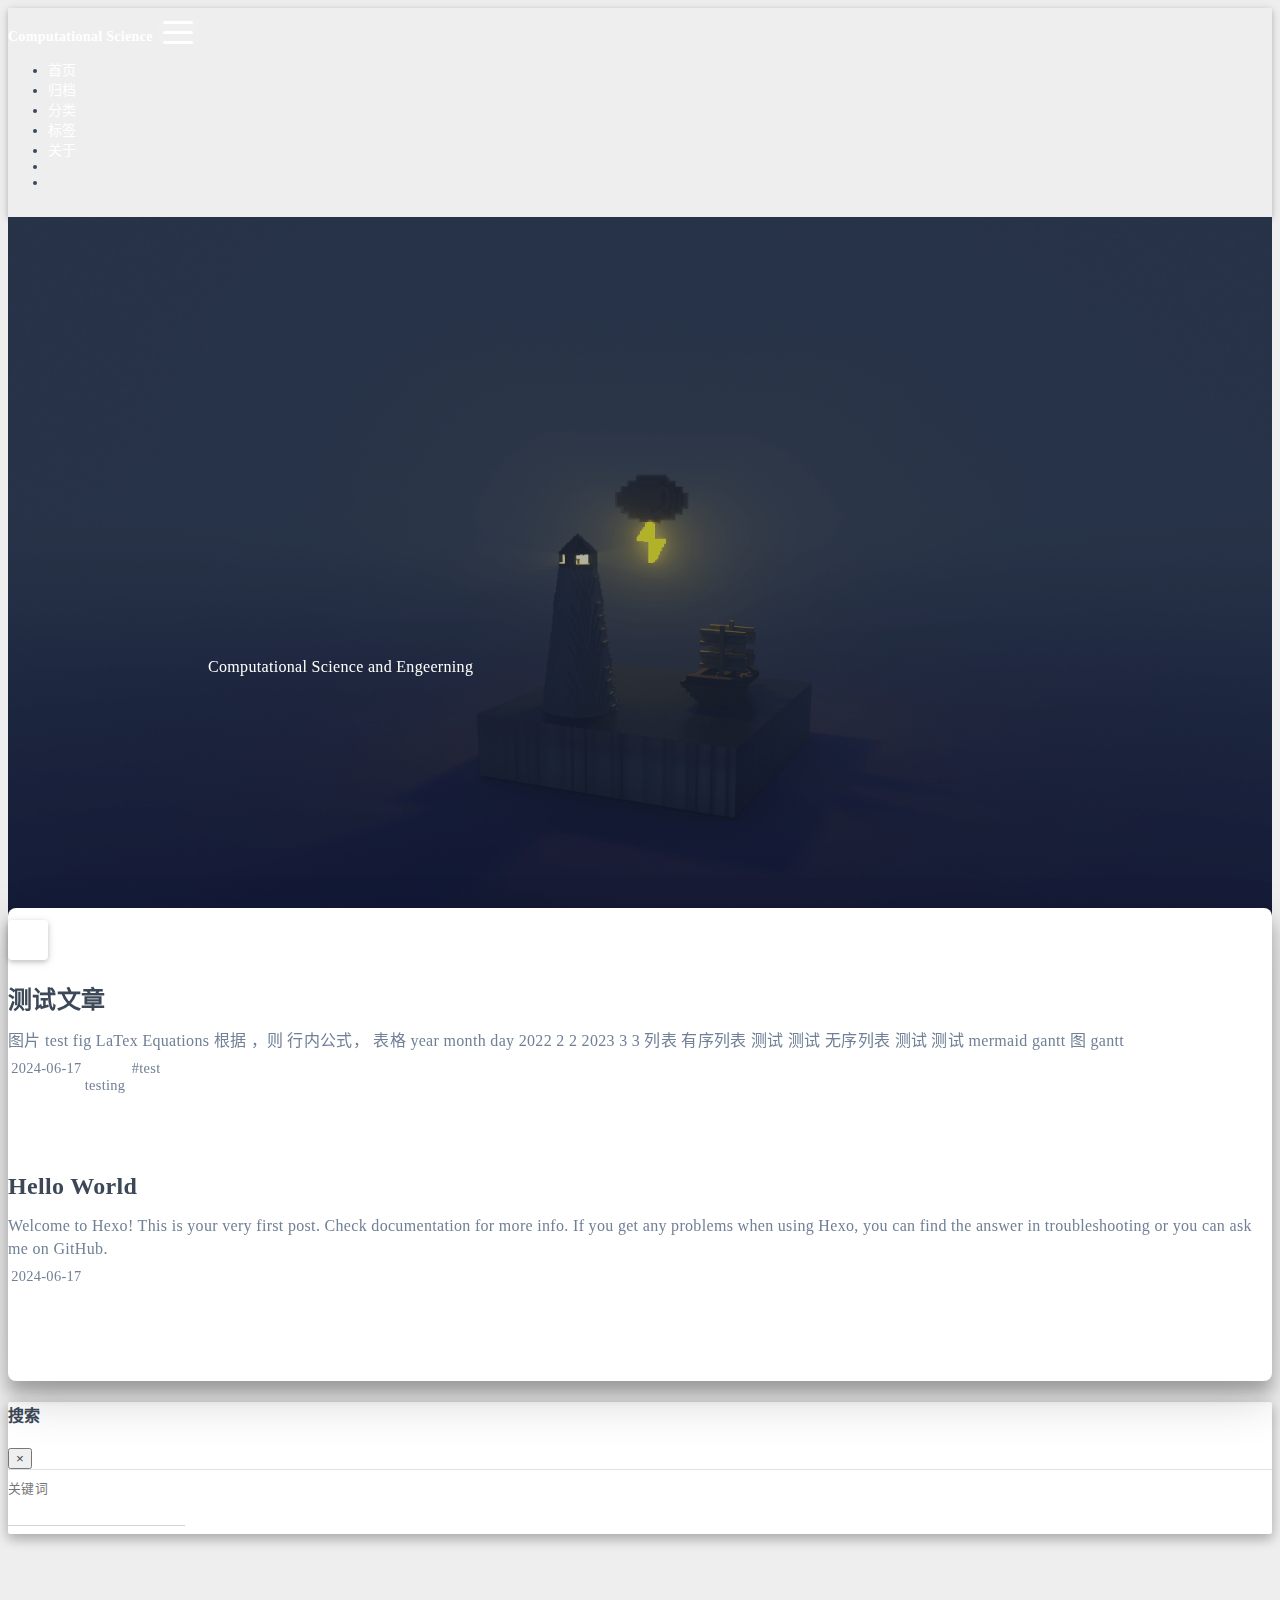
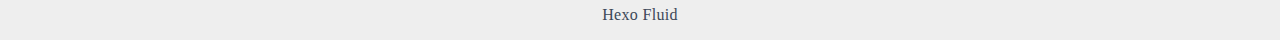
<file: index.html>
<!DOCTYPE html>
<html lang="zh-CN" data-default-color-scheme=auto>



<head>
  <meta charset="UTF-8">
  <link rel="apple-touch-icon" sizes="76x76" href="/img/fluid.png">
  <link rel="icon" href="/img/fluid.png">
  <meta name="viewport" content="width=device-width, initial-scale=1.0, maximum-scale=5.0, shrink-to-fit=no">
  <meta http-equiv="x-ua-compatible" content="ie=edge">
  
  <meta name="theme-color" content="#2f4154">
  <meta name="author" content="Andy">
  <meta name="keywords" content="">
  
    <meta name="description" content="Computational Science and Engineering">
<meta property="og:type" content="website">
<meta property="og:title" content="Computational Science">
<meta property="og:url" content="http://example.com/index.html">
<meta property="og:site_name" content="Computational Science">
<meta property="og:description" content="Computational Science and Engineering">
<meta property="og:locale" content="zh_CN">
<meta property="article:author" content="Andy">
<meta name="twitter:card" content="summary_large_image">
  
  
    <meta name="referrer" content="no-referrer-when-downgrade">
  
  
  <title>Computational Science</title>

  <link  rel="stylesheet" href="https://lib.baomitu.com/twitter-bootstrap/4.6.1/css/bootstrap.min.css" />





<!-- 主题依赖的图标库，不要自行修改 -->
<!-- Do not modify the link that theme dependent icons -->

<link rel="stylesheet" href="//at.alicdn.com/t/font_1749284_hj8rtnfg7um.css">



<link rel="stylesheet" href="//at.alicdn.com/t/font_1736178_lbnruvf0jn.css">


<link  rel="stylesheet" href="/css/main.css" />


  <link id="highlight-css" rel="stylesheet" href="/css/highlight.css" />
  
    <link id="highlight-css-dark" rel="stylesheet" href="/css/highlight-dark.css" />
  




  <script id="fluid-configs">
    var Fluid = window.Fluid || {};
    Fluid.ctx = Object.assign({}, Fluid.ctx)
    var CONFIG = {"hostname":"example.com","root":"/","version":"1.9.7","typing":{"enable":false,"typeSpeed":70,"cursorChar":"_","loop":false,"scope":[]},"anchorjs":{"enable":true,"element":"h1,h2,h3,h4,h5,h6","placement":"left","visible":"hover","icon":""},"progressbar":{"enable":true,"height_px":3,"color":"#29d","options":{"showSpinner":false,"trickleSpeed":100}},"code_language":{"enable":true,"default":"TEXT"},"copy_btn":true,"image_caption":{"enable":true},"image_zoom":{"enable":true,"img_url_replace":["",""]},"toc":{"enable":true,"placement":"right","headingSelector":"h1,h2,h3,h4,h5,h6","collapseDepth":1},"lazyload":{"enable":true,"loading_img":"/img/loading.gif","onlypost":false,"offset_factor":2},"web_analytics":{"enable":true,"follow_dnt":true,"baidu":null,"google":{"measurement_id":null},"tencent":{"sid":null,"cid":null},"woyaola":null,"cnzz":null,"leancloud":{"app_id":null,"app_key":null,"server_url":null,"path":"window.location.pathname","ignore_local":false}},"search_path":"/local-search.xml","include_content_in_search":true};

    if (CONFIG.web_analytics.follow_dnt) {
      var dntVal = navigator.doNotTrack || window.doNotTrack || navigator.msDoNotTrack;
      Fluid.ctx.dnt = dntVal && (dntVal.startsWith('1') || dntVal.startsWith('yes') || dntVal.startsWith('on'));
    }
  </script>
  <script  src="/js/utils.js" ></script>
  <script  src="/js/color-schema.js" ></script>
  

  

  
    <!-- Google tag (gtag.js) -->
    <script async>
      if (!Fluid.ctx.dnt) {
        Fluid.utils.createScript("https://www.googletagmanager.com/gtag/js?id=", function() {
          window.dataLayer = window.dataLayer || [];
          function gtag() {
            dataLayer.push(arguments);
          }
          gtag('js', new Date());
          gtag('config', '');
        });
      }
    </script>
  

  

  

  

  



  
<meta name="generator" content="Hexo 7.2.0"><style>mjx-container[jax="SVG"] {
  direction: ltr;
}

mjx-container[jax="SVG"] > svg {
  overflow: visible;
}

mjx-container[jax="SVG"][display="true"] {
  display: block;
  text-align: center;
  margin: 1em 0;
}

mjx-container[jax="SVG"][justify="left"] {
  text-align: left;
}

mjx-container[jax="SVG"][justify="right"] {
  text-align: right;
}

g[data-mml-node="merror"] > g {
  fill: red;
  stroke: red;
}

g[data-mml-node="merror"] > rect[data-background] {
  fill: yellow;
  stroke: none;
}

g[data-mml-node="mtable"] > line[data-line] {
  stroke-width: 70px;
  fill: none;
}

g[data-mml-node="mtable"] > rect[data-frame] {
  stroke-width: 70px;
  fill: none;
}

g[data-mml-node="mtable"] > .mjx-dashed {
  stroke-dasharray: 140;
}

g[data-mml-node="mtable"] > .mjx-dotted {
  stroke-linecap: round;
  stroke-dasharray: 0,140;
}

g[data-mml-node="mtable"] > svg {
  overflow: visible;
}

[jax="SVG"] mjx-tool {
  display: inline-block;
  position: relative;
  width: 0;
  height: 0;
}

[jax="SVG"] mjx-tool > mjx-tip {
  position: absolute;
  top: 0;
  left: 0;
}

mjx-tool > mjx-tip {
  display: inline-block;
  padding: .2em;
  border: 1px solid #888;
  font-size: 70%;
  background-color: #F8F8F8;
  color: black;
  box-shadow: 2px 2px 5px #AAAAAA;
}

g[data-mml-node="maction"][data-toggle] {
  cursor: pointer;
}

mjx-status {
  display: block;
  position: fixed;
  left: 1em;
  bottom: 1em;
  min-width: 25%;
  padding: .2em .4em;
  border: 1px solid #888;
  font-size: 90%;
  background-color: #F8F8F8;
  color: black;
}

foreignObject[data-mjx-xml] {
  font-family: initial;
  line-height: normal;
  overflow: visible;
}

.MathJax path {
  stroke-width: 3;
}

mjx-container[display="true"] {
  overflow: auto hidden;
}

mjx-container[display="true"] + br {
  display: none;
}
</style></head>


<body>
  

  <header>
    

<div class="header-inner" style="height: 100vh;">
  <nav id="navbar" class="navbar fixed-top  navbar-expand-lg navbar-dark scrolling-navbar">
  <div class="container">
    <a class="navbar-brand" href="/">
      <strong>Computational Science</strong>
    </a>

    <button id="navbar-toggler-btn" class="navbar-toggler" type="button" data-toggle="collapse"
            data-target="#navbarSupportedContent"
            aria-controls="navbarSupportedContent" aria-expanded="false" aria-label="Toggle navigation">
      <div class="animated-icon"><span></span><span></span><span></span></div>
    </button>

    <!-- Collapsible content -->
    <div class="collapse navbar-collapse" id="navbarSupportedContent">
      <ul class="navbar-nav ml-auto text-center">
        
          
          
          
          
            <li class="nav-item">
              <a class="nav-link" href="/" target="_self">
                <i class="iconfont icon-home-fill"></i>
                <span>首页</span>
              </a>
            </li>
          
        
          
          
          
          
            <li class="nav-item">
              <a class="nav-link" href="/archives/" target="_self">
                <i class="iconfont icon-archive-fill"></i>
                <span>归档</span>
              </a>
            </li>
          
        
          
          
          
          
            <li class="nav-item">
              <a class="nav-link" href="/categories/" target="_self">
                <i class="iconfont icon-category-fill"></i>
                <span>分类</span>
              </a>
            </li>
          
        
          
          
          
          
            <li class="nav-item">
              <a class="nav-link" href="/tags/" target="_self">
                <i class="iconfont icon-tags-fill"></i>
                <span>标签</span>
              </a>
            </li>
          
        
          
          
          
          
            <li class="nav-item">
              <a class="nav-link" href="/about/" target="_self">
                <i class="iconfont icon-user-fill"></i>
                <span>关于</span>
              </a>
            </li>
          
        
        
          <li class="nav-item" id="search-btn">
            <a class="nav-link" target="_self" href="javascript:;" data-toggle="modal" data-target="#modalSearch" aria-label="Search">
              <i class="iconfont icon-search"></i>
            </a>
          </li>
          
        
        
          <li class="nav-item" id="color-toggle-btn">
            <a class="nav-link" target="_self" href="javascript:;" aria-label="Color Toggle">
              <i class="iconfont icon-dark" id="color-toggle-icon"></i>
            </a>
          </li>
        
      </ul>
    </div>
  </div>
</nav>

  

<div id="banner" class="banner" parallax=true
     style="background: url('/img/default.png') no-repeat center center; background-size: cover;">
  <div class="full-bg-img">
    <div class="mask flex-center" style="background-color: rgba(0, 0, 0, 0.3)">
      <div class="banner-text text-center fade-in-up">
        <div class="h2">
          
            <span id="subtitle">Computational Science and Engeerning</span>
          
        </div>

        
      </div>

      
        <div class="scroll-down-bar">
          <i class="iconfont icon-arrowdown"></i>
        </div>
      
    </div>
  </div>
</div>

</div>

  </header>

  <main>
    
      <div class="container nopadding-x-md">
        <div id="board"
          style="margin-top: 0">
          
          <div class="container">
            <div class="row">
              <div class="col-12 col-md-10 m-auto">
                


  <div class="row mx-auto index-card">
    
    
    <article class="col-12 col-md-12 mx-auto index-info">
      <h2 class="index-header">
        
        <a href="/2024/06/17/testarticle/" target="_self">
          测试文章
        </a>
      </h2>

      
      <a class="index-excerpt index-excerpt__noimg" href="/2024/06/17/testarticle/" target="_self">
        <div>
          图片   test fig  LaTex Equations   根据  ，则   行内公式，  表格    year month day     2022 2 2   2023 3 3    列表 有序列表  测试 测试  无序列表  测试 测试  mermaid gantt 图 gantt
        </div>
      </a>

      <div class="index-btm post-metas">
        
          <div class="post-meta mr-3">
            <i class="iconfont icon-date"></i>
            <time datetime="2024-06-17 15:24" pubdate>
              2024-06-17
            </time>
          </div>
        
        
          <div class="post-meta mr-3 d-flex align-items-center">
            <i class="iconfont icon-category"></i>
            

<span class="category-chains">
  
  
    
      <span class="category-chain">
        
  <a href="/categories/testing/" class="category-chain-item">testing</a>
  
  

      </span>
    
  
</span>

          </div>
        
        
          <div class="post-meta">
            <i class="iconfont icon-tags"></i>
            
              <a href="/tags/test/">#test</a>
            
          </div>
        
      </div>
    </article>
  </div>

  <div class="row mx-auto index-card">
    
    
    <article class="col-12 col-md-12 mx-auto index-info">
      <h2 class="index-header">
        
        <a href="/2024/06/17/hello-world/" target="_self">
          Hello World
        </a>
      </h2>

      
      <a class="index-excerpt index-excerpt__noimg" href="/2024/06/17/hello-world/" target="_self">
        <div>
          Welcome to Hexo! This is your very first post. Check documentation for more info. If you get any problems when using Hexo, you can find the answer in troubleshooting or you can ask me on GitHub.
        </div>
      </a>

      <div class="index-btm post-metas">
        
          <div class="post-meta mr-3">
            <i class="iconfont icon-date"></i>
            <time datetime="2024-06-17 14:32" pubdate>
              2024-06-17
            </time>
          </div>
        
        
        
      </div>
    </article>
  </div>





              </div>
            </div>
          </div>
        </div>
      </div>
    

    
      <a id="scroll-top-button" aria-label="TOP" href="#" role="button">
        <i class="iconfont icon-arrowup" aria-hidden="true"></i>
      </a>
    

    
      <div class="modal fade" id="modalSearch" tabindex="-1" role="dialog" aria-labelledby="ModalLabel"
     aria-hidden="true">
  <div class="modal-dialog modal-dialog-scrollable modal-lg" role="document">
    <div class="modal-content">
      <div class="modal-header text-center">
        <h4 class="modal-title w-100 font-weight-bold">搜索</h4>
        <button type="button" id="local-search-close" class="close" data-dismiss="modal" aria-label="Close">
          <span aria-hidden="true">&times;</span>
        </button>
      </div>
      <div class="modal-body mx-3">
        <div class="md-form mb-5">
          <input type="text" id="local-search-input" class="form-control validate">
          <label data-error="x" data-success="v" for="local-search-input">关键词</label>
        </div>
        <div class="list-group" id="local-search-result"></div>
      </div>
    </div>
  </div>
</div>

    

    
  </main>

  <footer>
    <div class="footer-inner">
  
    <div class="footer-content">
       <a href="https://hexo.io" target="_blank" rel="nofollow noopener"><span>Hexo</span></a> <i class="iconfont icon-love"></i> <a href="https://github.com/fluid-dev/hexo-theme-fluid" target="_blank" rel="nofollow noopener"><span>Fluid</span></a> 
    </div>
  
  
  
  
</div>

  </footer>

  <!-- Scripts -->
  
  <script  src="https://lib.baomitu.com/nprogress/0.2.0/nprogress.min.js" ></script>
  <link  rel="stylesheet" href="https://lib.baomitu.com/nprogress/0.2.0/nprogress.min.css" />

  <script>
    NProgress.configure({"showSpinner":false,"trickleSpeed":100})
    NProgress.start()
    window.addEventListener('load', function() {
      NProgress.done();
    })
  </script>


<script  src="https://lib.baomitu.com/jquery/3.6.4/jquery.min.js" ></script>
<script  src="https://lib.baomitu.com/twitter-bootstrap/4.6.1/js/bootstrap.min.js" ></script>
<script  src="/js/events.js" ></script>
<script  src="/js/plugins.js" ></script>





  
    <script  src="/js/img-lazyload.js" ></script>
  




  <script  src="/js/local-search.js" ></script>





<!-- 主题的启动项，将它保持在最底部 -->
<!-- the boot of the theme, keep it at the bottom -->
<script  src="/js/boot.js" ></script>


  

  <noscript>
    <div class="noscript-warning">博客在允许 JavaScript 运行的环境下浏览效果更佳</div>
  </noscript>
</body>
</html>
</file>
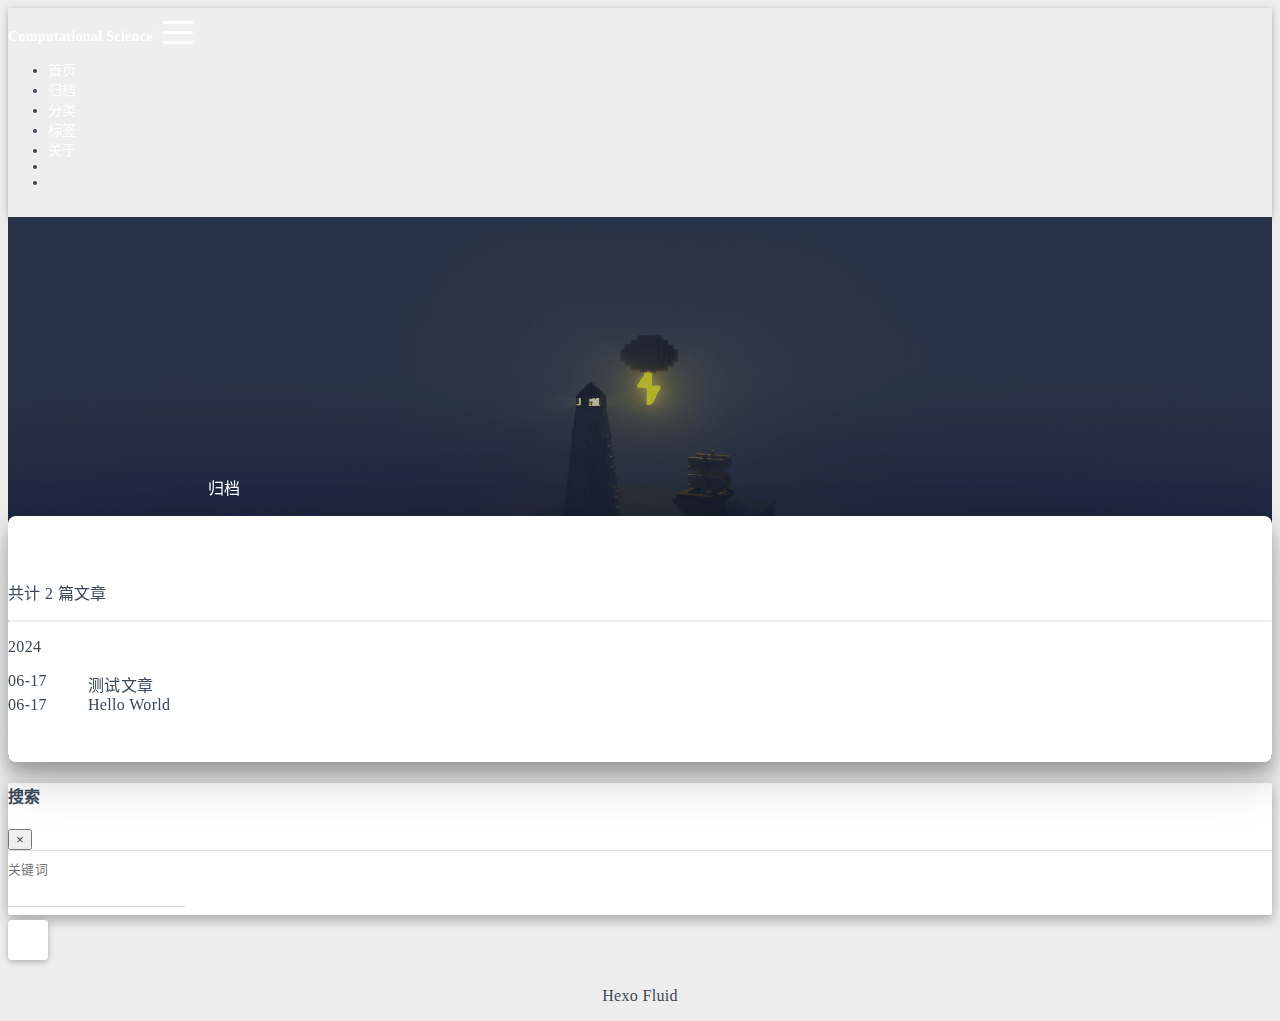
<file: archives/index.html>
<!DOCTYPE html>
<html lang="zh-CN" data-default-color-scheme=auto>



<head>
  <meta charset="UTF-8">
  <link rel="apple-touch-icon" sizes="76x76" href="/img/fluid.png">
  <link rel="icon" href="/img/fluid.png">
  <meta name="viewport" content="width=device-width, initial-scale=1.0, maximum-scale=5.0, shrink-to-fit=no">
  <meta http-equiv="x-ua-compatible" content="ie=edge">
  
  <meta name="theme-color" content="#2f4154">
  <meta name="author" content="Andy">
  <meta name="keywords" content="">
  
    <meta name="description" content="Computational Science and Engineering">
<meta property="og:type" content="website">
<meta property="og:title" content="归档">
<meta property="og:url" content="http://example.com/archives/index.html">
<meta property="og:site_name" content="Computational Science">
<meta property="og:description" content="Computational Science and Engineering">
<meta property="og:locale" content="zh_CN">
<meta property="article:author" content="Andy">
<meta name="twitter:card" content="summary_large_image">
  
  
    <meta name="referrer" content="no-referrer-when-downgrade">
  
  
  <title>归档 - Computational Science</title>

  <link  rel="stylesheet" href="https://lib.baomitu.com/twitter-bootstrap/4.6.1/css/bootstrap.min.css" />





<!-- 主题依赖的图标库，不要自行修改 -->
<!-- Do not modify the link that theme dependent icons -->

<link rel="stylesheet" href="//at.alicdn.com/t/font_1749284_hj8rtnfg7um.css">



<link rel="stylesheet" href="//at.alicdn.com/t/font_1736178_lbnruvf0jn.css">


<link  rel="stylesheet" href="/css/main.css" />


  <link id="highlight-css" rel="stylesheet" href="/css/highlight.css" />
  
    <link id="highlight-css-dark" rel="stylesheet" href="/css/highlight-dark.css" />
  




  <script id="fluid-configs">
    var Fluid = window.Fluid || {};
    Fluid.ctx = Object.assign({}, Fluid.ctx)
    var CONFIG = {"hostname":"example.com","root":"/","version":"1.9.7","typing":{"enable":false,"typeSpeed":70,"cursorChar":"_","loop":false,"scope":[]},"anchorjs":{"enable":true,"element":"h1,h2,h3,h4,h5,h6","placement":"left","visible":"hover","icon":""},"progressbar":{"enable":true,"height_px":3,"color":"#29d","options":{"showSpinner":false,"trickleSpeed":100}},"code_language":{"enable":true,"default":"TEXT"},"copy_btn":true,"image_caption":{"enable":true},"image_zoom":{"enable":true,"img_url_replace":["",""]},"toc":{"enable":true,"placement":"right","headingSelector":"h1,h2,h3,h4,h5,h6","collapseDepth":1},"lazyload":{"enable":true,"loading_img":"/img/loading.gif","onlypost":false,"offset_factor":2},"web_analytics":{"enable":true,"follow_dnt":true,"baidu":null,"google":{"measurement_id":null},"tencent":{"sid":null,"cid":null},"woyaola":null,"cnzz":null,"leancloud":{"app_id":null,"app_key":null,"server_url":null,"path":"window.location.pathname","ignore_local":false}},"search_path":"/local-search.xml","include_content_in_search":true};

    if (CONFIG.web_analytics.follow_dnt) {
      var dntVal = navigator.doNotTrack || window.doNotTrack || navigator.msDoNotTrack;
      Fluid.ctx.dnt = dntVal && (dntVal.startsWith('1') || dntVal.startsWith('yes') || dntVal.startsWith('on'));
    }
  </script>
  <script  src="/js/utils.js" ></script>
  <script  src="/js/color-schema.js" ></script>
  

  

  
    <!-- Google tag (gtag.js) -->
    <script async>
      if (!Fluid.ctx.dnt) {
        Fluid.utils.createScript("https://www.googletagmanager.com/gtag/js?id=", function() {
          window.dataLayer = window.dataLayer || [];
          function gtag() {
            dataLayer.push(arguments);
          }
          gtag('js', new Date());
          gtag('config', '');
        });
      }
    </script>
  

  

  

  

  



  
<meta name="generator" content="Hexo 7.2.0"></head>


<body>
  

  <header>
    

<div class="header-inner" style="height: 60vh;">
  <nav id="navbar" class="navbar fixed-top  navbar-expand-lg navbar-dark scrolling-navbar">
  <div class="container">
    <a class="navbar-brand" href="/">
      <strong>Computational Science</strong>
    </a>

    <button id="navbar-toggler-btn" class="navbar-toggler" type="button" data-toggle="collapse"
            data-target="#navbarSupportedContent"
            aria-controls="navbarSupportedContent" aria-expanded="false" aria-label="Toggle navigation">
      <div class="animated-icon"><span></span><span></span><span></span></div>
    </button>

    <!-- Collapsible content -->
    <div class="collapse navbar-collapse" id="navbarSupportedContent">
      <ul class="navbar-nav ml-auto text-center">
        
          
          
          
          
            <li class="nav-item">
              <a class="nav-link" href="/" target="_self">
                <i class="iconfont icon-home-fill"></i>
                <span>首页</span>
              </a>
            </li>
          
        
          
          
          
          
            <li class="nav-item">
              <a class="nav-link" href="/archives/" target="_self">
                <i class="iconfont icon-archive-fill"></i>
                <span>归档</span>
              </a>
            </li>
          
        
          
          
          
          
            <li class="nav-item">
              <a class="nav-link" href="/categories/" target="_self">
                <i class="iconfont icon-category-fill"></i>
                <span>分类</span>
              </a>
            </li>
          
        
          
          
          
          
            <li class="nav-item">
              <a class="nav-link" href="/tags/" target="_self">
                <i class="iconfont icon-tags-fill"></i>
                <span>标签</span>
              </a>
            </li>
          
        
          
          
          
          
            <li class="nav-item">
              <a class="nav-link" href="/about/" target="_self">
                <i class="iconfont icon-user-fill"></i>
                <span>关于</span>
              </a>
            </li>
          
        
        
          <li class="nav-item" id="search-btn">
            <a class="nav-link" target="_self" href="javascript:;" data-toggle="modal" data-target="#modalSearch" aria-label="Search">
              <i class="iconfont icon-search"></i>
            </a>
          </li>
          
        
        
          <li class="nav-item" id="color-toggle-btn">
            <a class="nav-link" target="_self" href="javascript:;" aria-label="Color Toggle">
              <i class="iconfont icon-dark" id="color-toggle-icon"></i>
            </a>
          </li>
        
      </ul>
    </div>
  </div>
</nav>

  

<div id="banner" class="banner" parallax=true
     style="background: url('/img/default.png') no-repeat center center; background-size: cover;">
  <div class="full-bg-img">
    <div class="mask flex-center" style="background-color: rgba(0, 0, 0, 0.3)">
      <div class="banner-text text-center fade-in-up">
        <div class="h2">
          
            <span id="subtitle">归档</span>
          
        </div>

        
      </div>

      
    </div>
  </div>
</div>

</div>

  </header>

  <main>
    
      <div class="container nopadding-x-md">
        <div id="board"
          >
          
          <div class="container">
            <div class="row">
              <div class="col-12 col-md-10 m-auto">
                

<div class="list-group">
  <p class="h4">共计 2 篇文章</p>
  <hr>
  
  
    
      
      <p class="h5">2024</p>
    
    <a href="/2024/06/17/testarticle/" class="list-group-item list-group-item-action">
      <time>06-17</time>
      <div class="list-group-item-title">测试文章</div>
    </a>
  
    
    <a href="/2024/06/17/hello-world/" class="list-group-item list-group-item-action">
      <time>06-17</time>
      <div class="list-group-item-title">Hello World</div>
    </a>
  
</div>





              </div>
            </div>
          </div>
        </div>
      </div>
    

    
      <a id="scroll-top-button" aria-label="TOP" href="#" role="button">
        <i class="iconfont icon-arrowup" aria-hidden="true"></i>
      </a>
    

    
      <div class="modal fade" id="modalSearch" tabindex="-1" role="dialog" aria-labelledby="ModalLabel"
     aria-hidden="true">
  <div class="modal-dialog modal-dialog-scrollable modal-lg" role="document">
    <div class="modal-content">
      <div class="modal-header text-center">
        <h4 class="modal-title w-100 font-weight-bold">搜索</h4>
        <button type="button" id="local-search-close" class="close" data-dismiss="modal" aria-label="Close">
          <span aria-hidden="true">&times;</span>
        </button>
      </div>
      <div class="modal-body mx-3">
        <div class="md-form mb-5">
          <input type="text" id="local-search-input" class="form-control validate">
          <label data-error="x" data-success="v" for="local-search-input">关键词</label>
        </div>
        <div class="list-group" id="local-search-result"></div>
      </div>
    </div>
  </div>
</div>

    

    
  </main>

  <footer>
    <div class="footer-inner">
  
    <div class="footer-content">
       <a href="https://hexo.io" target="_blank" rel="nofollow noopener"><span>Hexo</span></a> <i class="iconfont icon-love"></i> <a href="https://github.com/fluid-dev/hexo-theme-fluid" target="_blank" rel="nofollow noopener"><span>Fluid</span></a> 
    </div>
  
  
  
  
</div>

  </footer>

  <!-- Scripts -->
  
  <script  src="https://lib.baomitu.com/nprogress/0.2.0/nprogress.min.js" ></script>
  <link  rel="stylesheet" href="https://lib.baomitu.com/nprogress/0.2.0/nprogress.min.css" />

  <script>
    NProgress.configure({"showSpinner":false,"trickleSpeed":100})
    NProgress.start()
    window.addEventListener('load', function() {
      NProgress.done();
    })
  </script>


<script  src="https://lib.baomitu.com/jquery/3.6.4/jquery.min.js" ></script>
<script  src="https://lib.baomitu.com/twitter-bootstrap/4.6.1/js/bootstrap.min.js" ></script>
<script  src="/js/events.js" ></script>
<script  src="/js/plugins.js" ></script>





  
    <script  src="/js/img-lazyload.js" ></script>
  




  <script  src="/js/local-search.js" ></script>





<!-- 主题的启动项，将它保持在最底部 -->
<!-- the boot of the theme, keep it at the bottom -->
<script  src="/js/boot.js" ></script>


  

  <noscript>
    <div class="noscript-warning">博客在允许 JavaScript 运行的环境下浏览效果更佳</div>
  </noscript>
</body>
</html>
</file>
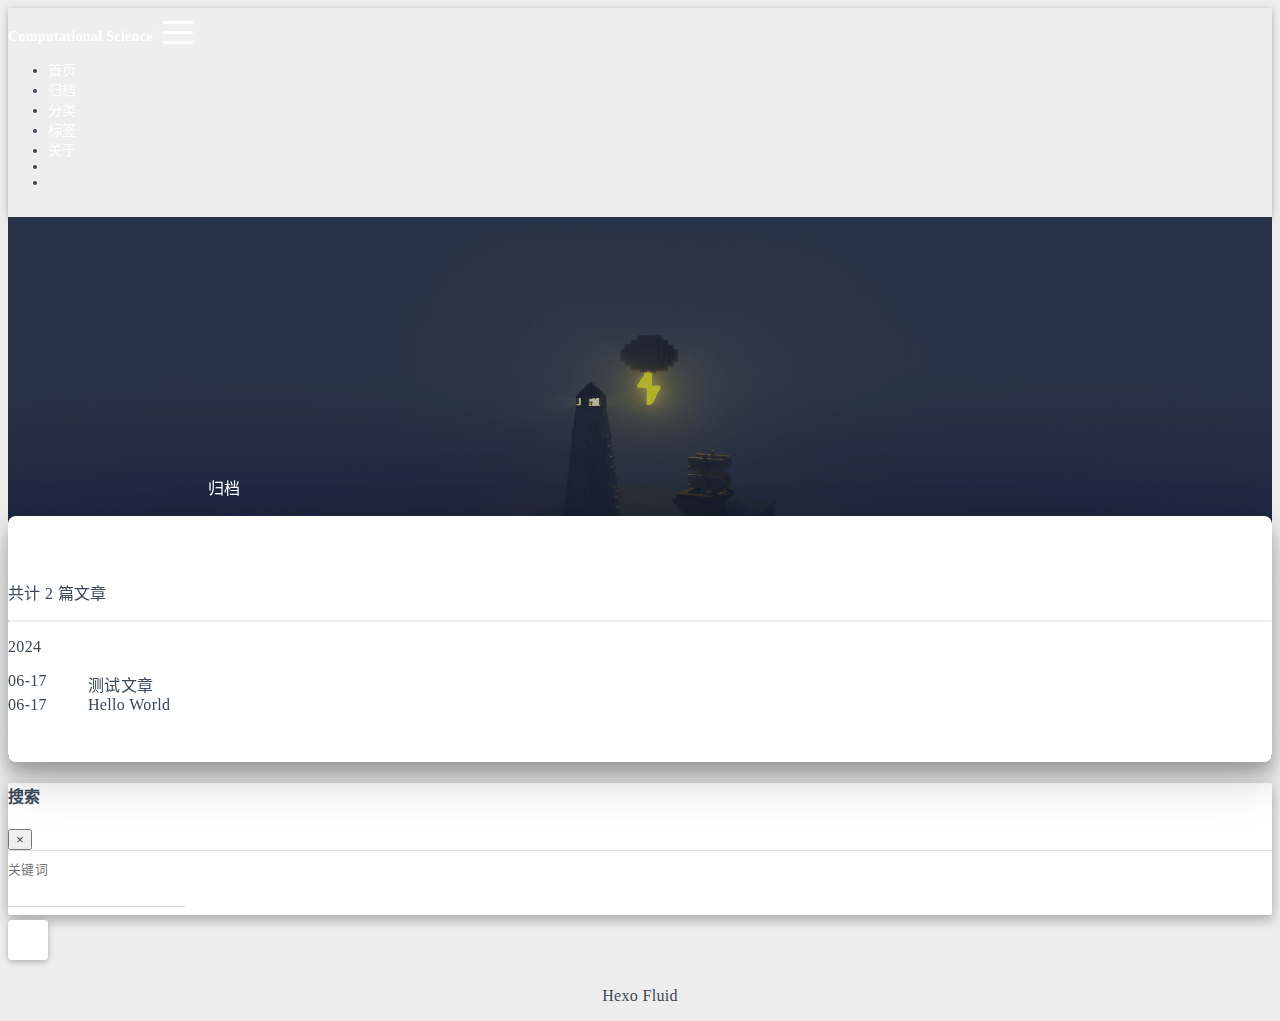
<file: archives/2024/index.html>
<!DOCTYPE html>
<html lang="zh-CN" data-default-color-scheme=auto>



<head>
  <meta charset="UTF-8">
  <link rel="apple-touch-icon" sizes="76x76" href="/img/fluid.png">
  <link rel="icon" href="/img/fluid.png">
  <meta name="viewport" content="width=device-width, initial-scale=1.0, maximum-scale=5.0, shrink-to-fit=no">
  <meta http-equiv="x-ua-compatible" content="ie=edge">
  
  <meta name="theme-color" content="#2f4154">
  <meta name="author" content="Andy">
  <meta name="keywords" content="">
  
    <meta name="description" content="Computational Science and Engineering">
<meta property="og:type" content="website">
<meta property="og:title" content="归档">
<meta property="og:url" content="http://example.com/archives/2024/index.html">
<meta property="og:site_name" content="Computational Science">
<meta property="og:description" content="Computational Science and Engineering">
<meta property="og:locale" content="zh_CN">
<meta property="article:author" content="Andy">
<meta name="twitter:card" content="summary_large_image">
  
  
    <meta name="referrer" content="no-referrer-when-downgrade">
  
  
  <title>归档 - Computational Science</title>

  <link  rel="stylesheet" href="https://lib.baomitu.com/twitter-bootstrap/4.6.1/css/bootstrap.min.css" />





<!-- 主题依赖的图标库，不要自行修改 -->
<!-- Do not modify the link that theme dependent icons -->

<link rel="stylesheet" href="//at.alicdn.com/t/font_1749284_hj8rtnfg7um.css">



<link rel="stylesheet" href="//at.alicdn.com/t/font_1736178_lbnruvf0jn.css">


<link  rel="stylesheet" href="/css/main.css" />


  <link id="highlight-css" rel="stylesheet" href="/css/highlight.css" />
  
    <link id="highlight-css-dark" rel="stylesheet" href="/css/highlight-dark.css" />
  




  <script id="fluid-configs">
    var Fluid = window.Fluid || {};
    Fluid.ctx = Object.assign({}, Fluid.ctx)
    var CONFIG = {"hostname":"example.com","root":"/","version":"1.9.7","typing":{"enable":false,"typeSpeed":70,"cursorChar":"_","loop":false,"scope":[]},"anchorjs":{"enable":true,"element":"h1,h2,h3,h4,h5,h6","placement":"left","visible":"hover","icon":""},"progressbar":{"enable":true,"height_px":3,"color":"#29d","options":{"showSpinner":false,"trickleSpeed":100}},"code_language":{"enable":true,"default":"TEXT"},"copy_btn":true,"image_caption":{"enable":true},"image_zoom":{"enable":true,"img_url_replace":["",""]},"toc":{"enable":true,"placement":"right","headingSelector":"h1,h2,h3,h4,h5,h6","collapseDepth":1},"lazyload":{"enable":true,"loading_img":"/img/loading.gif","onlypost":false,"offset_factor":2},"web_analytics":{"enable":true,"follow_dnt":true,"baidu":null,"google":{"measurement_id":null},"tencent":{"sid":null,"cid":null},"woyaola":null,"cnzz":null,"leancloud":{"app_id":null,"app_key":null,"server_url":null,"path":"window.location.pathname","ignore_local":false}},"search_path":"/local-search.xml","include_content_in_search":true};

    if (CONFIG.web_analytics.follow_dnt) {
      var dntVal = navigator.doNotTrack || window.doNotTrack || navigator.msDoNotTrack;
      Fluid.ctx.dnt = dntVal && (dntVal.startsWith('1') || dntVal.startsWith('yes') || dntVal.startsWith('on'));
    }
  </script>
  <script  src="/js/utils.js" ></script>
  <script  src="/js/color-schema.js" ></script>
  

  

  
    <!-- Google tag (gtag.js) -->
    <script async>
      if (!Fluid.ctx.dnt) {
        Fluid.utils.createScript("https://www.googletagmanager.com/gtag/js?id=", function() {
          window.dataLayer = window.dataLayer || [];
          function gtag() {
            dataLayer.push(arguments);
          }
          gtag('js', new Date());
          gtag('config', '');
        });
      }
    </script>
  

  

  

  

  



  
<meta name="generator" content="Hexo 7.2.0"></head>


<body>
  

  <header>
    

<div class="header-inner" style="height: 60vh;">
  <nav id="navbar" class="navbar fixed-top  navbar-expand-lg navbar-dark scrolling-navbar">
  <div class="container">
    <a class="navbar-brand" href="/">
      <strong>Computational Science</strong>
    </a>

    <button id="navbar-toggler-btn" class="navbar-toggler" type="button" data-toggle="collapse"
            data-target="#navbarSupportedContent"
            aria-controls="navbarSupportedContent" aria-expanded="false" aria-label="Toggle navigation">
      <div class="animated-icon"><span></span><span></span><span></span></div>
    </button>

    <!-- Collapsible content -->
    <div class="collapse navbar-collapse" id="navbarSupportedContent">
      <ul class="navbar-nav ml-auto text-center">
        
          
          
          
          
            <li class="nav-item">
              <a class="nav-link" href="/" target="_self">
                <i class="iconfont icon-home-fill"></i>
                <span>首页</span>
              </a>
            </li>
          
        
          
          
          
          
            <li class="nav-item">
              <a class="nav-link" href="/archives/" target="_self">
                <i class="iconfont icon-archive-fill"></i>
                <span>归档</span>
              </a>
            </li>
          
        
          
          
          
          
            <li class="nav-item">
              <a class="nav-link" href="/categories/" target="_self">
                <i class="iconfont icon-category-fill"></i>
                <span>分类</span>
              </a>
            </li>
          
        
          
          
          
          
            <li class="nav-item">
              <a class="nav-link" href="/tags/" target="_self">
                <i class="iconfont icon-tags-fill"></i>
                <span>标签</span>
              </a>
            </li>
          
        
          
          
          
          
            <li class="nav-item">
              <a class="nav-link" href="/about/" target="_self">
                <i class="iconfont icon-user-fill"></i>
                <span>关于</span>
              </a>
            </li>
          
        
        
          <li class="nav-item" id="search-btn">
            <a class="nav-link" target="_self" href="javascript:;" data-toggle="modal" data-target="#modalSearch" aria-label="Search">
              <i class="iconfont icon-search"></i>
            </a>
          </li>
          
        
        
          <li class="nav-item" id="color-toggle-btn">
            <a class="nav-link" target="_self" href="javascript:;" aria-label="Color Toggle">
              <i class="iconfont icon-dark" id="color-toggle-icon"></i>
            </a>
          </li>
        
      </ul>
    </div>
  </div>
</nav>

  

<div id="banner" class="banner" parallax=true
     style="background: url('/img/default.png') no-repeat center center; background-size: cover;">
  <div class="full-bg-img">
    <div class="mask flex-center" style="background-color: rgba(0, 0, 0, 0.3)">
      <div class="banner-text text-center fade-in-up">
        <div class="h2">
          
            <span id="subtitle">归档</span>
          
        </div>

        
      </div>

      
    </div>
  </div>
</div>

</div>

  </header>

  <main>
    
      <div class="container nopadding-x-md">
        <div id="board"
          >
          
          <div class="container">
            <div class="row">
              <div class="col-12 col-md-10 m-auto">
                

<div class="list-group">
  <p class="h4">共计 2 篇文章</p>
  <hr>
  
  
    
      
      <p class="h5">2024</p>
    
    <a href="/2024/06/17/testarticle/" class="list-group-item list-group-item-action">
      <time>06-17</time>
      <div class="list-group-item-title">测试文章</div>
    </a>
  
    
    <a href="/2024/06/17/hello-world/" class="list-group-item list-group-item-action">
      <time>06-17</time>
      <div class="list-group-item-title">Hello World</div>
    </a>
  
</div>





              </div>
            </div>
          </div>
        </div>
      </div>
    

    
      <a id="scroll-top-button" aria-label="TOP" href="#" role="button">
        <i class="iconfont icon-arrowup" aria-hidden="true"></i>
      </a>
    

    
      <div class="modal fade" id="modalSearch" tabindex="-1" role="dialog" aria-labelledby="ModalLabel"
     aria-hidden="true">
  <div class="modal-dialog modal-dialog-scrollable modal-lg" role="document">
    <div class="modal-content">
      <div class="modal-header text-center">
        <h4 class="modal-title w-100 font-weight-bold">搜索</h4>
        <button type="button" id="local-search-close" class="close" data-dismiss="modal" aria-label="Close">
          <span aria-hidden="true">&times;</span>
        </button>
      </div>
      <div class="modal-body mx-3">
        <div class="md-form mb-5">
          <input type="text" id="local-search-input" class="form-control validate">
          <label data-error="x" data-success="v" for="local-search-input">关键词</label>
        </div>
        <div class="list-group" id="local-search-result"></div>
      </div>
    </div>
  </div>
</div>

    

    
  </main>

  <footer>
    <div class="footer-inner">
  
    <div class="footer-content">
       <a href="https://hexo.io" target="_blank" rel="nofollow noopener"><span>Hexo</span></a> <i class="iconfont icon-love"></i> <a href="https://github.com/fluid-dev/hexo-theme-fluid" target="_blank" rel="nofollow noopener"><span>Fluid</span></a> 
    </div>
  
  
  
  
</div>

  </footer>

  <!-- Scripts -->
  
  <script  src="https://lib.baomitu.com/nprogress/0.2.0/nprogress.min.js" ></script>
  <link  rel="stylesheet" href="https://lib.baomitu.com/nprogress/0.2.0/nprogress.min.css" />

  <script>
    NProgress.configure({"showSpinner":false,"trickleSpeed":100})
    NProgress.start()
    window.addEventListener('load', function() {
      NProgress.done();
    })
  </script>


<script  src="https://lib.baomitu.com/jquery/3.6.4/jquery.min.js" ></script>
<script  src="https://lib.baomitu.com/twitter-bootstrap/4.6.1/js/bootstrap.min.js" ></script>
<script  src="/js/events.js" ></script>
<script  src="/js/plugins.js" ></script>





  
    <script  src="/js/img-lazyload.js" ></script>
  




  <script  src="/js/local-search.js" ></script>





<!-- 主题的启动项，将它保持在最底部 -->
<!-- the boot of the theme, keep it at the bottom -->
<script  src="/js/boot.js" ></script>


  

  <noscript>
    <div class="noscript-warning">博客在允许 JavaScript 运行的环境下浏览效果更佳</div>
  </noscript>
</body>
</html>
</file>
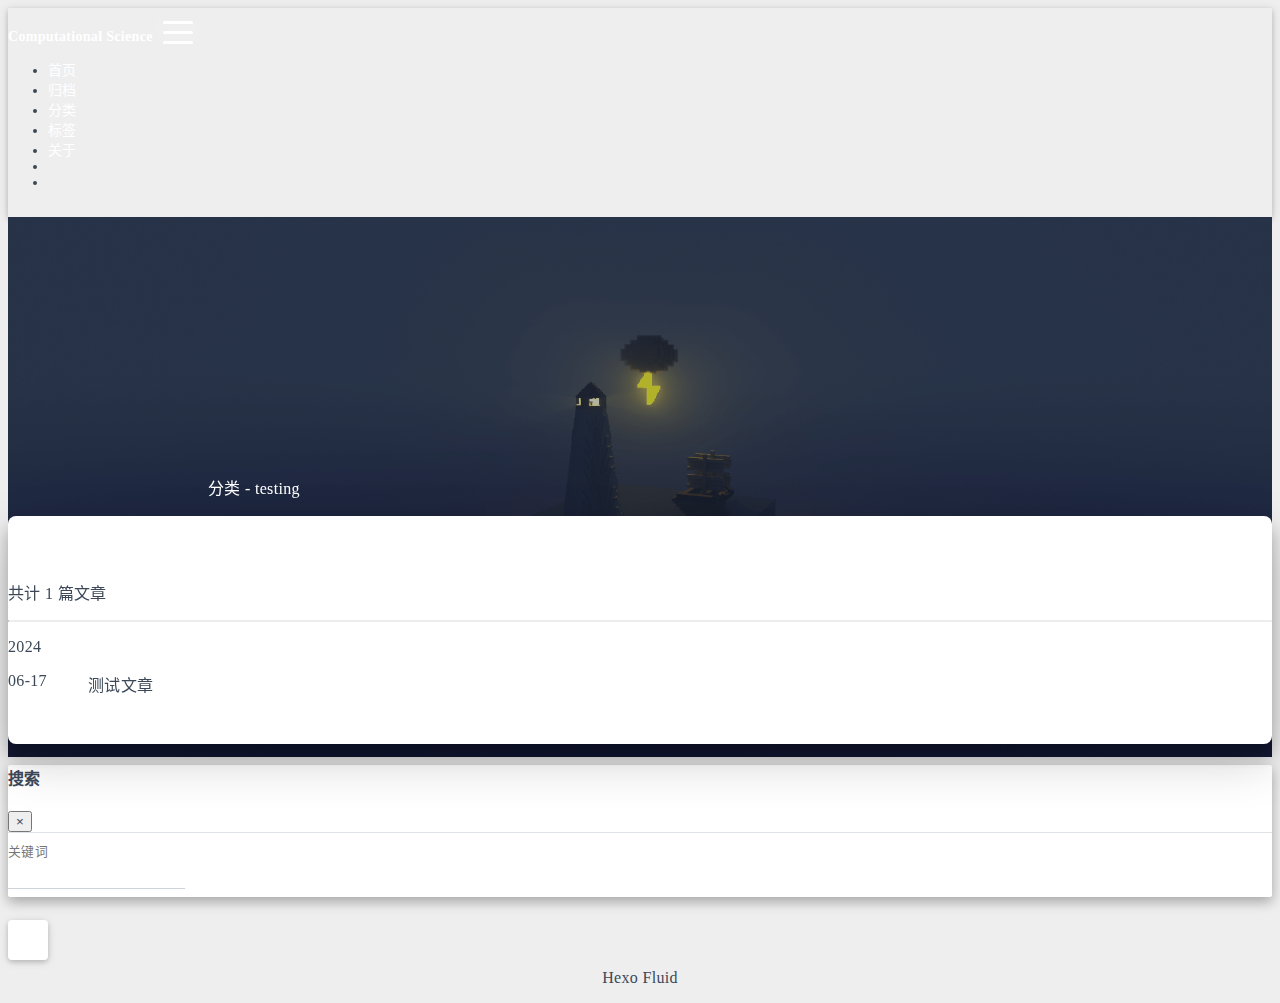
<file: categories/testing/index.html>
<!DOCTYPE html>
<html lang="zh-CN" data-default-color-scheme=auto>



<head>
  <meta charset="UTF-8">
  <link rel="apple-touch-icon" sizes="76x76" href="/img/fluid.png">
  <link rel="icon" href="/img/fluid.png">
  <meta name="viewport" content="width=device-width, initial-scale=1.0, maximum-scale=5.0, shrink-to-fit=no">
  <meta http-equiv="x-ua-compatible" content="ie=edge">
  
  <meta name="theme-color" content="#2f4154">
  <meta name="author" content="Andy">
  <meta name="keywords" content="">
  
    <meta name="description" content="Computational Science and Engineering">
<meta property="og:type" content="website">
<meta property="og:title" content="分类 - testing">
<meta property="og:url" content="http://example.com/categories/testing/index.html">
<meta property="og:site_name" content="Computational Science">
<meta property="og:description" content="Computational Science and Engineering">
<meta property="og:locale" content="zh_CN">
<meta property="article:author" content="Andy">
<meta name="twitter:card" content="summary_large_image">
  
  
    <meta name="referrer" content="no-referrer-when-downgrade">
  
  
  <title>分类 - testing - Computational Science</title>

  <link  rel="stylesheet" href="https://lib.baomitu.com/twitter-bootstrap/4.6.1/css/bootstrap.min.css" />





<!-- 主题依赖的图标库，不要自行修改 -->
<!-- Do not modify the link that theme dependent icons -->

<link rel="stylesheet" href="//at.alicdn.com/t/font_1749284_hj8rtnfg7um.css">



<link rel="stylesheet" href="//at.alicdn.com/t/font_1736178_lbnruvf0jn.css">


<link  rel="stylesheet" href="/css/main.css" />


  <link id="highlight-css" rel="stylesheet" href="/css/highlight.css" />
  
    <link id="highlight-css-dark" rel="stylesheet" href="/css/highlight-dark.css" />
  




  <script id="fluid-configs">
    var Fluid = window.Fluid || {};
    Fluid.ctx = Object.assign({}, Fluid.ctx)
    var CONFIG = {"hostname":"example.com","root":"/","version":"1.9.7","typing":{"enable":false,"typeSpeed":70,"cursorChar":"_","loop":false,"scope":[]},"anchorjs":{"enable":true,"element":"h1,h2,h3,h4,h5,h6","placement":"left","visible":"hover","icon":""},"progressbar":{"enable":true,"height_px":3,"color":"#29d","options":{"showSpinner":false,"trickleSpeed":100}},"code_language":{"enable":true,"default":"TEXT"},"copy_btn":true,"image_caption":{"enable":true},"image_zoom":{"enable":true,"img_url_replace":["",""]},"toc":{"enable":true,"placement":"right","headingSelector":"h1,h2,h3,h4,h5,h6","collapseDepth":1},"lazyload":{"enable":true,"loading_img":"/img/loading.gif","onlypost":false,"offset_factor":2},"web_analytics":{"enable":true,"follow_dnt":true,"baidu":null,"google":{"measurement_id":null},"tencent":{"sid":null,"cid":null},"woyaola":null,"cnzz":null,"leancloud":{"app_id":null,"app_key":null,"server_url":null,"path":"window.location.pathname","ignore_local":false}},"search_path":"/local-search.xml","include_content_in_search":true};

    if (CONFIG.web_analytics.follow_dnt) {
      var dntVal = navigator.doNotTrack || window.doNotTrack || navigator.msDoNotTrack;
      Fluid.ctx.dnt = dntVal && (dntVal.startsWith('1') || dntVal.startsWith('yes') || dntVal.startsWith('on'));
    }
  </script>
  <script  src="/js/utils.js" ></script>
  <script  src="/js/color-schema.js" ></script>
  

  

  
    <!-- Google tag (gtag.js) -->
    <script async>
      if (!Fluid.ctx.dnt) {
        Fluid.utils.createScript("https://www.googletagmanager.com/gtag/js?id=", function() {
          window.dataLayer = window.dataLayer || [];
          function gtag() {
            dataLayer.push(arguments);
          }
          gtag('js', new Date());
          gtag('config', '');
        });
      }
    </script>
  

  

  

  

  



  
<meta name="generator" content="Hexo 7.2.0"></head>


<body>
  

  <header>
    

<div class="header-inner" style="height: 60vh;">
  <nav id="navbar" class="navbar fixed-top  navbar-expand-lg navbar-dark scrolling-navbar">
  <div class="container">
    <a class="navbar-brand" href="/">
      <strong>Computational Science</strong>
    </a>

    <button id="navbar-toggler-btn" class="navbar-toggler" type="button" data-toggle="collapse"
            data-target="#navbarSupportedContent"
            aria-controls="navbarSupportedContent" aria-expanded="false" aria-label="Toggle navigation">
      <div class="animated-icon"><span></span><span></span><span></span></div>
    </button>

    <!-- Collapsible content -->
    <div class="collapse navbar-collapse" id="navbarSupportedContent">
      <ul class="navbar-nav ml-auto text-center">
        
          
          
          
          
            <li class="nav-item">
              <a class="nav-link" href="/" target="_self">
                <i class="iconfont icon-home-fill"></i>
                <span>首页</span>
              </a>
            </li>
          
        
          
          
          
          
            <li class="nav-item">
              <a class="nav-link" href="/archives/" target="_self">
                <i class="iconfont icon-archive-fill"></i>
                <span>归档</span>
              </a>
            </li>
          
        
          
          
          
          
            <li class="nav-item">
              <a class="nav-link" href="/categories/" target="_self">
                <i class="iconfont icon-category-fill"></i>
                <span>分类</span>
              </a>
            </li>
          
        
          
          
          
          
            <li class="nav-item">
              <a class="nav-link" href="/tags/" target="_self">
                <i class="iconfont icon-tags-fill"></i>
                <span>标签</span>
              </a>
            </li>
          
        
          
          
          
          
            <li class="nav-item">
              <a class="nav-link" href="/about/" target="_self">
                <i class="iconfont icon-user-fill"></i>
                <span>关于</span>
              </a>
            </li>
          
        
        
          <li class="nav-item" id="search-btn">
            <a class="nav-link" target="_self" href="javascript:;" data-toggle="modal" data-target="#modalSearch" aria-label="Search">
              <i class="iconfont icon-search"></i>
            </a>
          </li>
          
        
        
          <li class="nav-item" id="color-toggle-btn">
            <a class="nav-link" target="_self" href="javascript:;" aria-label="Color Toggle">
              <i class="iconfont icon-dark" id="color-toggle-icon"></i>
            </a>
          </li>
        
      </ul>
    </div>
  </div>
</nav>

  

<div id="banner" class="banner" parallax=true
     style="background: url('/img/default.png') no-repeat center center; background-size: cover;">
  <div class="full-bg-img">
    <div class="mask flex-center" style="background-color: rgba(0, 0, 0, 0.3)">
      <div class="banner-text text-center fade-in-up">
        <div class="h2">
          
            <span id="subtitle">分类 - testing</span>
          
        </div>

        
      </div>

      
    </div>
  </div>
</div>

</div>

  </header>

  <main>
    
      <div class="container nopadding-x-md">
        <div id="board"
          >
          
          <div class="container">
            <div class="row">
              <div class="col-12 col-md-10 m-auto">
                

<div class="list-group">
  <p class="h4">共计 1 篇文章</p>
  <hr>
  
  
    
      
      <p class="h5">2024</p>
    
    <a href="/2024/06/17/testarticle/" class="list-group-item list-group-item-action">
      <time>06-17</time>
      <div class="list-group-item-title">测试文章</div>
    </a>
  
</div>





              </div>
            </div>
          </div>
        </div>
      </div>
    

    
      <a id="scroll-top-button" aria-label="TOP" href="#" role="button">
        <i class="iconfont icon-arrowup" aria-hidden="true"></i>
      </a>
    

    
      <div class="modal fade" id="modalSearch" tabindex="-1" role="dialog" aria-labelledby="ModalLabel"
     aria-hidden="true">
  <div class="modal-dialog modal-dialog-scrollable modal-lg" role="document">
    <div class="modal-content">
      <div class="modal-header text-center">
        <h4 class="modal-title w-100 font-weight-bold">搜索</h4>
        <button type="button" id="local-search-close" class="close" data-dismiss="modal" aria-label="Close">
          <span aria-hidden="true">&times;</span>
        </button>
      </div>
      <div class="modal-body mx-3">
        <div class="md-form mb-5">
          <input type="text" id="local-search-input" class="form-control validate">
          <label data-error="x" data-success="v" for="local-search-input">关键词</label>
        </div>
        <div class="list-group" id="local-search-result"></div>
      </div>
    </div>
  </div>
</div>

    

    
  </main>

  <footer>
    <div class="footer-inner">
  
    <div class="footer-content">
       <a href="https://hexo.io" target="_blank" rel="nofollow noopener"><span>Hexo</span></a> <i class="iconfont icon-love"></i> <a href="https://github.com/fluid-dev/hexo-theme-fluid" target="_blank" rel="nofollow noopener"><span>Fluid</span></a> 
    </div>
  
  
  
  
</div>

  </footer>

  <!-- Scripts -->
  
  <script  src="https://lib.baomitu.com/nprogress/0.2.0/nprogress.min.js" ></script>
  <link  rel="stylesheet" href="https://lib.baomitu.com/nprogress/0.2.0/nprogress.min.css" />

  <script>
    NProgress.configure({"showSpinner":false,"trickleSpeed":100})
    NProgress.start()
    window.addEventListener('load', function() {
      NProgress.done();
    })
  </script>


<script  src="https://lib.baomitu.com/jquery/3.6.4/jquery.min.js" ></script>
<script  src="https://lib.baomitu.com/twitter-bootstrap/4.6.1/js/bootstrap.min.js" ></script>
<script  src="/js/events.js" ></script>
<script  src="/js/plugins.js" ></script>





  
    <script  src="/js/img-lazyload.js" ></script>
  




  <script  src="/js/local-search.js" ></script>





<!-- 主题的启动项，将它保持在最底部 -->
<!-- the boot of the theme, keep it at the bottom -->
<script  src="/js/boot.js" ></script>


  

  <noscript>
    <div class="noscript-warning">博客在允许 JavaScript 运行的环境下浏览效果更佳</div>
  </noscript>
</body>
</html>
</file>
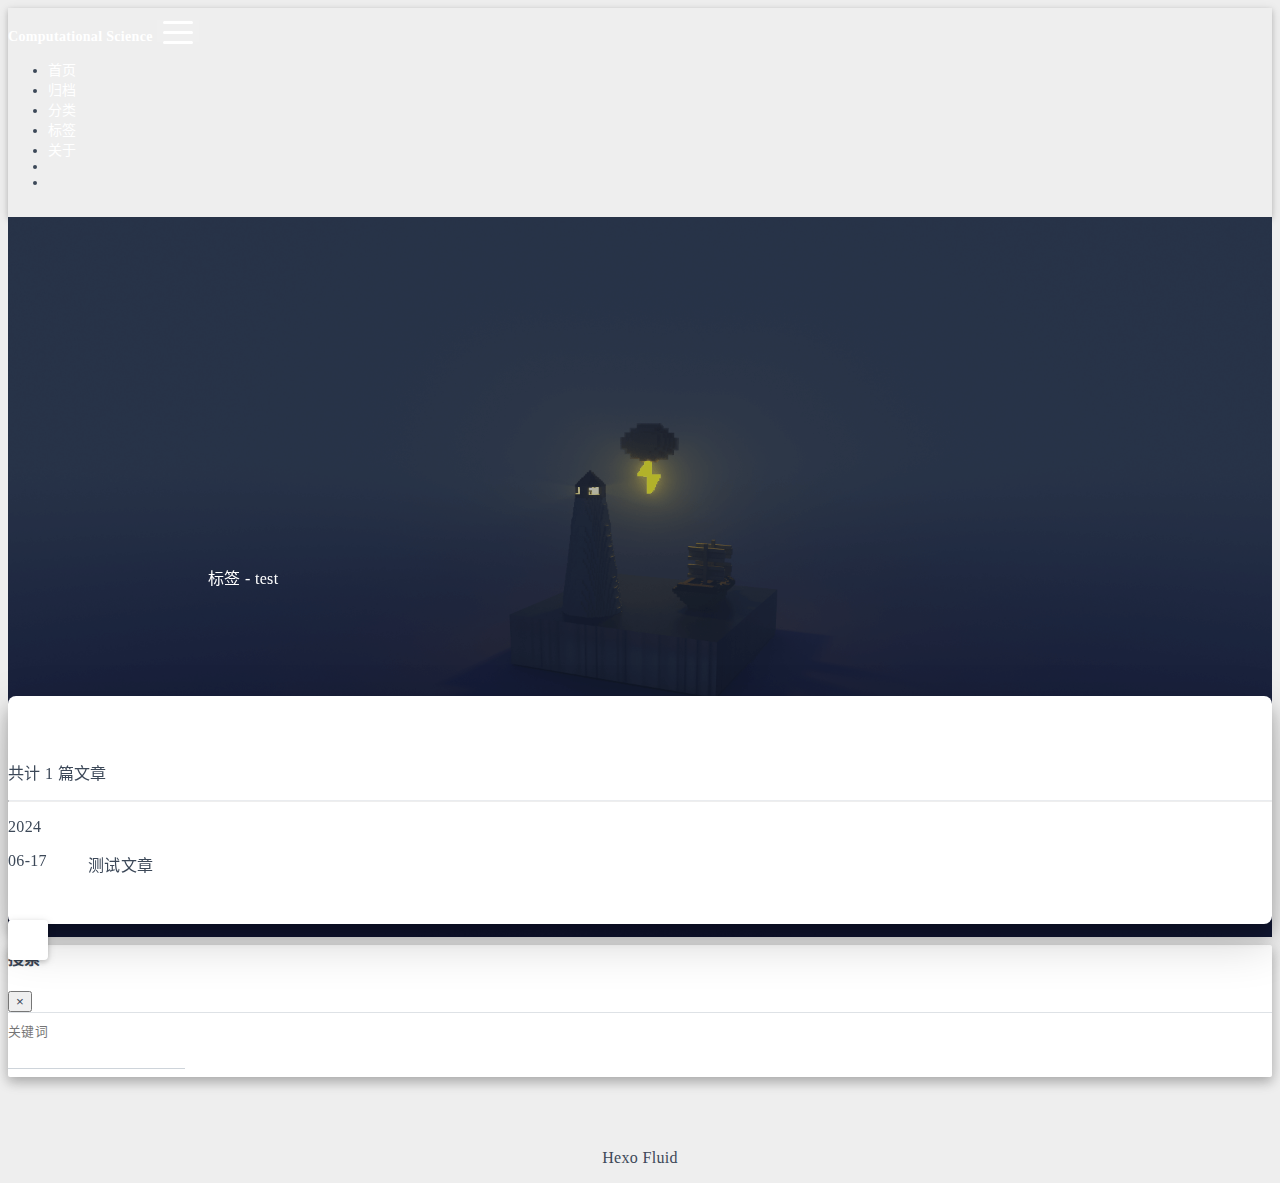
<file: tags/test/index.html>
<!DOCTYPE html>
<html lang="zh-CN" data-default-color-scheme=auto>



<head>
  <meta charset="UTF-8">
  <link rel="apple-touch-icon" sizes="76x76" href="/img/fluid.png">
  <link rel="icon" href="/img/fluid.png">
  <meta name="viewport" content="width=device-width, initial-scale=1.0, maximum-scale=5.0, shrink-to-fit=no">
  <meta http-equiv="x-ua-compatible" content="ie=edge">
  
  <meta name="theme-color" content="#2f4154">
  <meta name="author" content="Andy">
  <meta name="keywords" content="">
  
    <meta name="description" content="Computational Science and Engineering">
<meta property="og:type" content="website">
<meta property="og:title" content="标签 - test">
<meta property="og:url" content="http://example.com/tags/test/index.html">
<meta property="og:site_name" content="Computational Science">
<meta property="og:description" content="Computational Science and Engineering">
<meta property="og:locale" content="zh_CN">
<meta property="article:author" content="Andy">
<meta name="twitter:card" content="summary_large_image">
  
  
    <meta name="referrer" content="no-referrer-when-downgrade">
  
  
  <title>标签 - test - Computational Science</title>

  <link  rel="stylesheet" href="https://lib.baomitu.com/twitter-bootstrap/4.6.1/css/bootstrap.min.css" />





<!-- 主题依赖的图标库，不要自行修改 -->
<!-- Do not modify the link that theme dependent icons -->

<link rel="stylesheet" href="//at.alicdn.com/t/font_1749284_hj8rtnfg7um.css">



<link rel="stylesheet" href="//at.alicdn.com/t/font_1736178_lbnruvf0jn.css">


<link  rel="stylesheet" href="/css/main.css" />


  <link id="highlight-css" rel="stylesheet" href="/css/highlight.css" />
  
    <link id="highlight-css-dark" rel="stylesheet" href="/css/highlight-dark.css" />
  




  <script id="fluid-configs">
    var Fluid = window.Fluid || {};
    Fluid.ctx = Object.assign({}, Fluid.ctx)
    var CONFIG = {"hostname":"example.com","root":"/","version":"1.9.7","typing":{"enable":false,"typeSpeed":70,"cursorChar":"_","loop":false,"scope":[]},"anchorjs":{"enable":true,"element":"h1,h2,h3,h4,h5,h6","placement":"left","visible":"hover","icon":""},"progressbar":{"enable":true,"height_px":3,"color":"#29d","options":{"showSpinner":false,"trickleSpeed":100}},"code_language":{"enable":true,"default":"TEXT"},"copy_btn":true,"image_caption":{"enable":true},"image_zoom":{"enable":true,"img_url_replace":["",""]},"toc":{"enable":true,"placement":"right","headingSelector":"h1,h2,h3,h4,h5,h6","collapseDepth":1},"lazyload":{"enable":true,"loading_img":"/img/loading.gif","onlypost":false,"offset_factor":2},"web_analytics":{"enable":true,"follow_dnt":true,"baidu":null,"google":{"measurement_id":null},"tencent":{"sid":null,"cid":null},"woyaola":null,"cnzz":null,"leancloud":{"app_id":null,"app_key":null,"server_url":null,"path":"window.location.pathname","ignore_local":false}},"search_path":"/local-search.xml","include_content_in_search":true};

    if (CONFIG.web_analytics.follow_dnt) {
      var dntVal = navigator.doNotTrack || window.doNotTrack || navigator.msDoNotTrack;
      Fluid.ctx.dnt = dntVal && (dntVal.startsWith('1') || dntVal.startsWith('yes') || dntVal.startsWith('on'));
    }
  </script>
  <script  src="/js/utils.js" ></script>
  <script  src="/js/color-schema.js" ></script>
  

  

  
    <!-- Google tag (gtag.js) -->
    <script async>
      if (!Fluid.ctx.dnt) {
        Fluid.utils.createScript("https://www.googletagmanager.com/gtag/js?id=", function() {
          window.dataLayer = window.dataLayer || [];
          function gtag() {
            dataLayer.push(arguments);
          }
          gtag('js', new Date());
          gtag('config', '');
        });
      }
    </script>
  

  

  

  

  



  
<meta name="generator" content="Hexo 7.2.0"></head>


<body>
  

  <header>
    

<div class="header-inner" style="height: 80vh;">
  <nav id="navbar" class="navbar fixed-top  navbar-expand-lg navbar-dark scrolling-navbar">
  <div class="container">
    <a class="navbar-brand" href="/">
      <strong>Computational Science</strong>
    </a>

    <button id="navbar-toggler-btn" class="navbar-toggler" type="button" data-toggle="collapse"
            data-target="#navbarSupportedContent"
            aria-controls="navbarSupportedContent" aria-expanded="false" aria-label="Toggle navigation">
      <div class="animated-icon"><span></span><span></span><span></span></div>
    </button>

    <!-- Collapsible content -->
    <div class="collapse navbar-collapse" id="navbarSupportedContent">
      <ul class="navbar-nav ml-auto text-center">
        
          
          
          
          
            <li class="nav-item">
              <a class="nav-link" href="/" target="_self">
                <i class="iconfont icon-home-fill"></i>
                <span>首页</span>
              </a>
            </li>
          
        
          
          
          
          
            <li class="nav-item">
              <a class="nav-link" href="/archives/" target="_self">
                <i class="iconfont icon-archive-fill"></i>
                <span>归档</span>
              </a>
            </li>
          
        
          
          
          
          
            <li class="nav-item">
              <a class="nav-link" href="/categories/" target="_self">
                <i class="iconfont icon-category-fill"></i>
                <span>分类</span>
              </a>
            </li>
          
        
          
          
          
          
            <li class="nav-item">
              <a class="nav-link" href="/tags/" target="_self">
                <i class="iconfont icon-tags-fill"></i>
                <span>标签</span>
              </a>
            </li>
          
        
          
          
          
          
            <li class="nav-item">
              <a class="nav-link" href="/about/" target="_self">
                <i class="iconfont icon-user-fill"></i>
                <span>关于</span>
              </a>
            </li>
          
        
        
          <li class="nav-item" id="search-btn">
            <a class="nav-link" target="_self" href="javascript:;" data-toggle="modal" data-target="#modalSearch" aria-label="Search">
              <i class="iconfont icon-search"></i>
            </a>
          </li>
          
        
        
          <li class="nav-item" id="color-toggle-btn">
            <a class="nav-link" target="_self" href="javascript:;" aria-label="Color Toggle">
              <i class="iconfont icon-dark" id="color-toggle-icon"></i>
            </a>
          </li>
        
      </ul>
    </div>
  </div>
</nav>

  

<div id="banner" class="banner" parallax=true
     style="background: url('/img/default.png') no-repeat center center; background-size: cover;">
  <div class="full-bg-img">
    <div class="mask flex-center" style="background-color: rgba(0, 0, 0, 0.3)">
      <div class="banner-text text-center fade-in-up">
        <div class="h2">
          
            <span id="subtitle">标签 - test</span>
          
        </div>

        
      </div>

      
        <div class="scroll-down-bar">
          <i class="iconfont icon-arrowdown"></i>
        </div>
      
    </div>
  </div>
</div>

</div>

  </header>

  <main>
    
      <div class="container nopadding-x-md">
        <div id="board"
          >
          
          <div class="container">
            <div class="row">
              <div class="col-12 col-md-10 m-auto">
                

<div class="list-group">
  <p class="h4">共计 1 篇文章</p>
  <hr>
  
  
    
      
      <p class="h5">2024</p>
    
    <a href="/2024/06/17/testarticle/" class="list-group-item list-group-item-action">
      <time>06-17</time>
      <div class="list-group-item-title">测试文章</div>
    </a>
  
</div>





              </div>
            </div>
          </div>
        </div>
      </div>
    

    
      <a id="scroll-top-button" aria-label="TOP" href="#" role="button">
        <i class="iconfont icon-arrowup" aria-hidden="true"></i>
      </a>
    

    
      <div class="modal fade" id="modalSearch" tabindex="-1" role="dialog" aria-labelledby="ModalLabel"
     aria-hidden="true">
  <div class="modal-dialog modal-dialog-scrollable modal-lg" role="document">
    <div class="modal-content">
      <div class="modal-header text-center">
        <h4 class="modal-title w-100 font-weight-bold">搜索</h4>
        <button type="button" id="local-search-close" class="close" data-dismiss="modal" aria-label="Close">
          <span aria-hidden="true">&times;</span>
        </button>
      </div>
      <div class="modal-body mx-3">
        <div class="md-form mb-5">
          <input type="text" id="local-search-input" class="form-control validate">
          <label data-error="x" data-success="v" for="local-search-input">关键词</label>
        </div>
        <div class="list-group" id="local-search-result"></div>
      </div>
    </div>
  </div>
</div>

    

    
  </main>

  <footer>
    <div class="footer-inner">
  
    <div class="footer-content">
       <a href="https://hexo.io" target="_blank" rel="nofollow noopener"><span>Hexo</span></a> <i class="iconfont icon-love"></i> <a href="https://github.com/fluid-dev/hexo-theme-fluid" target="_blank" rel="nofollow noopener"><span>Fluid</span></a> 
    </div>
  
  
  
  
</div>

  </footer>

  <!-- Scripts -->
  
  <script  src="https://lib.baomitu.com/nprogress/0.2.0/nprogress.min.js" ></script>
  <link  rel="stylesheet" href="https://lib.baomitu.com/nprogress/0.2.0/nprogress.min.css" />

  <script>
    NProgress.configure({"showSpinner":false,"trickleSpeed":100})
    NProgress.start()
    window.addEventListener('load', function() {
      NProgress.done();
    })
  </script>


<script  src="https://lib.baomitu.com/jquery/3.6.4/jquery.min.js" ></script>
<script  src="https://lib.baomitu.com/twitter-bootstrap/4.6.1/js/bootstrap.min.js" ></script>
<script  src="/js/events.js" ></script>
<script  src="/js/plugins.js" ></script>





  
    <script  src="/js/img-lazyload.js" ></script>
  




  <script  src="/js/local-search.js" ></script>





<!-- 主题的启动项，将它保持在最底部 -->
<!-- the boot of the theme, keep it at the bottom -->
<script  src="/js/boot.js" ></script>


  

  <noscript>
    <div class="noscript-warning">博客在允许 JavaScript 运行的环境下浏览效果更佳</div>
  </noscript>
</body>
</html>
</file>
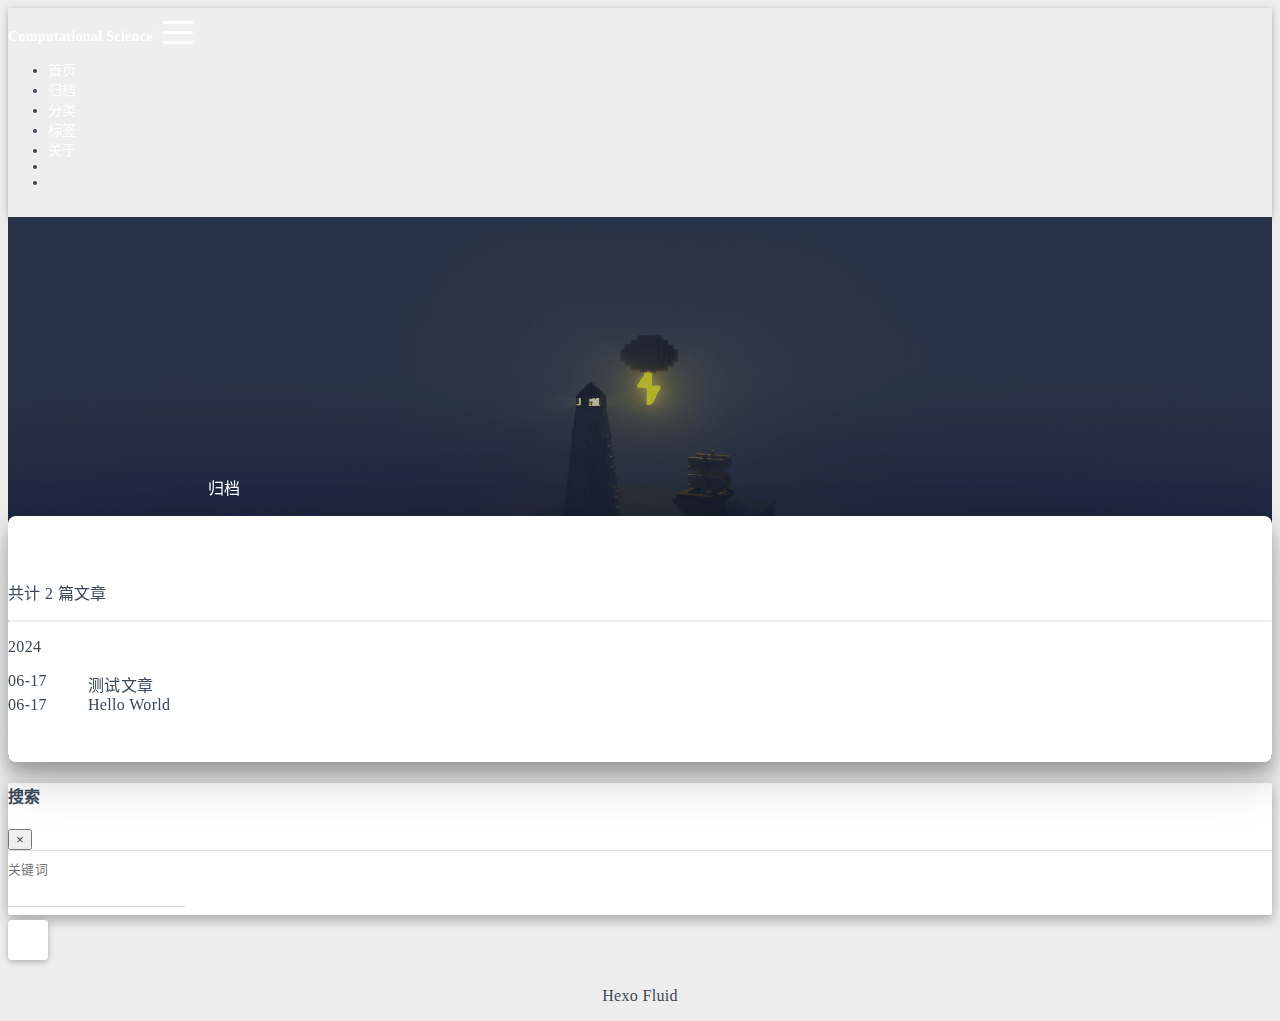
<file: archives/2024/06/index.html>
<!DOCTYPE html>
<html lang="zh-CN" data-default-color-scheme=auto>



<head>
  <meta charset="UTF-8">
  <link rel="apple-touch-icon" sizes="76x76" href="/img/fluid.png">
  <link rel="icon" href="/img/fluid.png">
  <meta name="viewport" content="width=device-width, initial-scale=1.0, maximum-scale=5.0, shrink-to-fit=no">
  <meta http-equiv="x-ua-compatible" content="ie=edge">
  
  <meta name="theme-color" content="#2f4154">
  <meta name="author" content="Andy">
  <meta name="keywords" content="">
  
    <meta name="description" content="Computational Science and Engineering">
<meta property="og:type" content="website">
<meta property="og:title" content="归档">
<meta property="og:url" content="http://example.com/archives/2024/06/index.html">
<meta property="og:site_name" content="Computational Science">
<meta property="og:description" content="Computational Science and Engineering">
<meta property="og:locale" content="zh_CN">
<meta property="article:author" content="Andy">
<meta name="twitter:card" content="summary_large_image">
  
  
    <meta name="referrer" content="no-referrer-when-downgrade">
  
  
  <title>归档 - Computational Science</title>

  <link  rel="stylesheet" href="https://lib.baomitu.com/twitter-bootstrap/4.6.1/css/bootstrap.min.css" />





<!-- 主题依赖的图标库，不要自行修改 -->
<!-- Do not modify the link that theme dependent icons -->

<link rel="stylesheet" href="//at.alicdn.com/t/font_1749284_hj8rtnfg7um.css">



<link rel="stylesheet" href="//at.alicdn.com/t/font_1736178_lbnruvf0jn.css">


<link  rel="stylesheet" href="/css/main.css" />


  <link id="highlight-css" rel="stylesheet" href="/css/highlight.css" />
  
    <link id="highlight-css-dark" rel="stylesheet" href="/css/highlight-dark.css" />
  




  <script id="fluid-configs">
    var Fluid = window.Fluid || {};
    Fluid.ctx = Object.assign({}, Fluid.ctx)
    var CONFIG = {"hostname":"example.com","root":"/","version":"1.9.7","typing":{"enable":false,"typeSpeed":70,"cursorChar":"_","loop":false,"scope":[]},"anchorjs":{"enable":true,"element":"h1,h2,h3,h4,h5,h6","placement":"left","visible":"hover","icon":""},"progressbar":{"enable":true,"height_px":3,"color":"#29d","options":{"showSpinner":false,"trickleSpeed":100}},"code_language":{"enable":true,"default":"TEXT"},"copy_btn":true,"image_caption":{"enable":true},"image_zoom":{"enable":true,"img_url_replace":["",""]},"toc":{"enable":true,"placement":"right","headingSelector":"h1,h2,h3,h4,h5,h6","collapseDepth":1},"lazyload":{"enable":true,"loading_img":"/img/loading.gif","onlypost":false,"offset_factor":2},"web_analytics":{"enable":true,"follow_dnt":true,"baidu":null,"google":{"measurement_id":null},"tencent":{"sid":null,"cid":null},"woyaola":null,"cnzz":null,"leancloud":{"app_id":null,"app_key":null,"server_url":null,"path":"window.location.pathname","ignore_local":false}},"search_path":"/local-search.xml","include_content_in_search":true};

    if (CONFIG.web_analytics.follow_dnt) {
      var dntVal = navigator.doNotTrack || window.doNotTrack || navigator.msDoNotTrack;
      Fluid.ctx.dnt = dntVal && (dntVal.startsWith('1') || dntVal.startsWith('yes') || dntVal.startsWith('on'));
    }
  </script>
  <script  src="/js/utils.js" ></script>
  <script  src="/js/color-schema.js" ></script>
  

  

  
    <!-- Google tag (gtag.js) -->
    <script async>
      if (!Fluid.ctx.dnt) {
        Fluid.utils.createScript("https://www.googletagmanager.com/gtag/js?id=", function() {
          window.dataLayer = window.dataLayer || [];
          function gtag() {
            dataLayer.push(arguments);
          }
          gtag('js', new Date());
          gtag('config', '');
        });
      }
    </script>
  

  

  

  

  



  
<meta name="generator" content="Hexo 7.2.0"></head>


<body>
  

  <header>
    

<div class="header-inner" style="height: 60vh;">
  <nav id="navbar" class="navbar fixed-top  navbar-expand-lg navbar-dark scrolling-navbar">
  <div class="container">
    <a class="navbar-brand" href="/">
      <strong>Computational Science</strong>
    </a>

    <button id="navbar-toggler-btn" class="navbar-toggler" type="button" data-toggle="collapse"
            data-target="#navbarSupportedContent"
            aria-controls="navbarSupportedContent" aria-expanded="false" aria-label="Toggle navigation">
      <div class="animated-icon"><span></span><span></span><span></span></div>
    </button>

    <!-- Collapsible content -->
    <div class="collapse navbar-collapse" id="navbarSupportedContent">
      <ul class="navbar-nav ml-auto text-center">
        
          
          
          
          
            <li class="nav-item">
              <a class="nav-link" href="/" target="_self">
                <i class="iconfont icon-home-fill"></i>
                <span>首页</span>
              </a>
            </li>
          
        
          
          
          
          
            <li class="nav-item">
              <a class="nav-link" href="/archives/" target="_self">
                <i class="iconfont icon-archive-fill"></i>
                <span>归档</span>
              </a>
            </li>
          
        
          
          
          
          
            <li class="nav-item">
              <a class="nav-link" href="/categories/" target="_self">
                <i class="iconfont icon-category-fill"></i>
                <span>分类</span>
              </a>
            </li>
          
        
          
          
          
          
            <li class="nav-item">
              <a class="nav-link" href="/tags/" target="_self">
                <i class="iconfont icon-tags-fill"></i>
                <span>标签</span>
              </a>
            </li>
          
        
          
          
          
          
            <li class="nav-item">
              <a class="nav-link" href="/about/" target="_self">
                <i class="iconfont icon-user-fill"></i>
                <span>关于</span>
              </a>
            </li>
          
        
        
          <li class="nav-item" id="search-btn">
            <a class="nav-link" target="_self" href="javascript:;" data-toggle="modal" data-target="#modalSearch" aria-label="Search">
              <i class="iconfont icon-search"></i>
            </a>
          </li>
          
        
        
          <li class="nav-item" id="color-toggle-btn">
            <a class="nav-link" target="_self" href="javascript:;" aria-label="Color Toggle">
              <i class="iconfont icon-dark" id="color-toggle-icon"></i>
            </a>
          </li>
        
      </ul>
    </div>
  </div>
</nav>

  

<div id="banner" class="banner" parallax=true
     style="background: url('/img/default.png') no-repeat center center; background-size: cover;">
  <div class="full-bg-img">
    <div class="mask flex-center" style="background-color: rgba(0, 0, 0, 0.3)">
      <div class="banner-text text-center fade-in-up">
        <div class="h2">
          
            <span id="subtitle">归档</span>
          
        </div>

        
      </div>

      
    </div>
  </div>
</div>

</div>

  </header>

  <main>
    
      <div class="container nopadding-x-md">
        <div id="board"
          >
          
          <div class="container">
            <div class="row">
              <div class="col-12 col-md-10 m-auto">
                

<div class="list-group">
  <p class="h4">共计 2 篇文章</p>
  <hr>
  
  
    
      
      <p class="h5">2024</p>
    
    <a href="/2024/06/17/testarticle/" class="list-group-item list-group-item-action">
      <time>06-17</time>
      <div class="list-group-item-title">测试文章</div>
    </a>
  
    
    <a href="/2024/06/17/hello-world/" class="list-group-item list-group-item-action">
      <time>06-17</time>
      <div class="list-group-item-title">Hello World</div>
    </a>
  
</div>





              </div>
            </div>
          </div>
        </div>
      </div>
    

    
      <a id="scroll-top-button" aria-label="TOP" href="#" role="button">
        <i class="iconfont icon-arrowup" aria-hidden="true"></i>
      </a>
    

    
      <div class="modal fade" id="modalSearch" tabindex="-1" role="dialog" aria-labelledby="ModalLabel"
     aria-hidden="true">
  <div class="modal-dialog modal-dialog-scrollable modal-lg" role="document">
    <div class="modal-content">
      <div class="modal-header text-center">
        <h4 class="modal-title w-100 font-weight-bold">搜索</h4>
        <button type="button" id="local-search-close" class="close" data-dismiss="modal" aria-label="Close">
          <span aria-hidden="true">&times;</span>
        </button>
      </div>
      <div class="modal-body mx-3">
        <div class="md-form mb-5">
          <input type="text" id="local-search-input" class="form-control validate">
          <label data-error="x" data-success="v" for="local-search-input">关键词</label>
        </div>
        <div class="list-group" id="local-search-result"></div>
      </div>
    </div>
  </div>
</div>

    

    
  </main>

  <footer>
    <div class="footer-inner">
  
    <div class="footer-content">
       <a href="https://hexo.io" target="_blank" rel="nofollow noopener"><span>Hexo</span></a> <i class="iconfont icon-love"></i> <a href="https://github.com/fluid-dev/hexo-theme-fluid" target="_blank" rel="nofollow noopener"><span>Fluid</span></a> 
    </div>
  
  
  
  
</div>

  </footer>

  <!-- Scripts -->
  
  <script  src="https://lib.baomitu.com/nprogress/0.2.0/nprogress.min.js" ></script>
  <link  rel="stylesheet" href="https://lib.baomitu.com/nprogress/0.2.0/nprogress.min.css" />

  <script>
    NProgress.configure({"showSpinner":false,"trickleSpeed":100})
    NProgress.start()
    window.addEventListener('load', function() {
      NProgress.done();
    })
  </script>


<script  src="https://lib.baomitu.com/jquery/3.6.4/jquery.min.js" ></script>
<script  src="https://lib.baomitu.com/twitter-bootstrap/4.6.1/js/bootstrap.min.js" ></script>
<script  src="/js/events.js" ></script>
<script  src="/js/plugins.js" ></script>





  
    <script  src="/js/img-lazyload.js" ></script>
  




  <script  src="/js/local-search.js" ></script>





<!-- 主题的启动项，将它保持在最底部 -->
<!-- the boot of the theme, keep it at the bottom -->
<script  src="/js/boot.js" ></script>


  

  <noscript>
    <div class="noscript-warning">博客在允许 JavaScript 运行的环境下浏览效果更佳</div>
  </noscript>
</body>
</html>
</file>
<file: css/main.css>
.anchorjs-link {
  text-decoration: none !important;
  transition: opacity 0.2s ease-in-out;
}
.markdown-body h1:hover > .anchorjs-link,
h2:hover > .anchorjs-link,
h3:hover > .anchorjs-link,
h4:hover > .anchorjs-link,
h5:hover > .anchorjs-link,
h6:hover > .anchorjs-link {
  opacity: 1;
}
.banner {
  height: 100%;
  position: relative;
  overflow: hidden;
  cursor: default;
}
.banner .mask {
  position: absolute;
  width: 100%;
  height: 100%;
  background-color: rgba(0,0,0,0.3);
}
.banner[parallax="true"] {
  will-change: transform;
  -webkit-transform-style: preserve-3d;
  -webkit-backface-visibility: hidden;
  transition: transform 0.05s ease-out;
}
@media (max-width: 100vh) {
  .header-inner {
    max-height: 100vw;
  }
  #board {
    margin-top: -1rem !important;
  }
}
@media (max-width: 79.99vh) {
  .scroll-down-bar {
    display: none;
  }
}
#board {
  position: relative;
  margin-top: -2rem;
  padding: 3rem 0;
  background-color: var(--board-bg-color);
  transition: background-color 0.2s ease-in-out;
  border-radius: 0.5rem;
  z-index: 3;
  -webkit-box-shadow: 0 12px 15px 0 rgba(0,0,0,0.24), 0 17px 50px 0 rgba(0,0,0,0.19);
  box-shadow: 0 12px 15px 0 rgba(0,0,0,0.24), 0 17px 50px 0 rgba(0,0,0,0.19);
}
.code-widget {
  display: inline-block;
  background-color: transparent;
  font-size: 0.75rem;
  line-height: 1;
  font-weight: bold;
  padding: 0.3rem 0.1rem 0.1rem 0.1rem;
  position: absolute;
  right: 0.45rem;
  top: 0.15rem;
  z-index: 1;
}
.code-widget-light {
  color: #999;
}
.code-widget-dark {
  color: #bababa;
}
.copy-btn {
  cursor: pointer;
  user-select: none;
  -webkit-appearance: none;
  outline: none;
}
.copy-btn > i {
  font-size: 0.75rem !important;
  font-weight: 400;
  margin-right: 0.15rem;
  opacity: 0;
  transition: opacity 0.2s ease-in-out;
}
.markdown-body pre:hover > .copy-btn > i {
  opacity: 0.9;
}
.markdown-body pre:hover > .copy-btn,
.markdown-body pre:not(:hover) > .copy-btn {
  outline: none;
}
.license-box {
  background-color: rgba(27,31,35,0.05);
  transition: background-color 0.2s ease-in-out;
  border-radius: 4px;
  font-size: 0.9rem;
  overflow: hidden;
  padding: 1.25rem;
  position: relative;
  z-index: 1;
}
.license-box .license-icon {
  position: absolute;
  top: 50%;
  left: 100%;
}
.license-box .license-icon::after {
  content: "\e8e4";
  font-size: 12.5rem;
  line-height: 1;
  opacity: 0.1;
  position: relative;
  left: -0.85em;
  bottom: 0.5em;
  z-index: -1;
}
.license-box .license-title {
  margin-bottom: 1rem;
}
.license-box .license-title div:nth-child(1) {
  line-height: 1.2;
  margin-bottom: 0.25rem;
}
.license-box .license-title div:nth-child(2) {
  color: var(--sec-text-color);
  font-size: 0.8rem;
}
.license-box .license-meta {
  align-items: center;
  display: flex;
  flex-wrap: wrap;
  justify-content: flex-start;
}
.license-box .license-meta .license-meta-item {
  align-items: center;
  justify-content: center;
  margin-right: 1.5rem;
}
.license-box .license-meta .license-meta-item div:nth-child(1) {
  color: var(--sec-text-color);
  font-size: 0.8rem;
  font-weight: normal;
}
.license-box .license-meta .license-meta-item i.iconfont {
  font-size: 1rem;
}
@media (max-width: 575px) and (min-width: 425px) {
  .license-box .license-meta .license-meta-item {
    display: flex;
    justify-content: flex-start;
    flex-wrap: wrap;
    font-size: 0.8rem;
    flex: 0 0 50%;
    max-width: 50%;
    margin-right: 0;
  }
  .license-box .license-meta .license-meta-item div:nth-child(1) {
    margin-right: 0.5rem;
  }
  .license-box .license-meta .license-meta-date {
    order: -1;
  }
}
@media (max-width: 424px) {
  .license-box::after {
    top: -65px;
  }
  .license-box .license-meta {
    flex-direction: column;
    align-items: flex-start;
  }
  .license-box .license-meta .license-meta-item {
    display: flex;
    flex-wrap: wrap;
    font-size: 0.8rem;
  }
  .license-box .license-meta .license-meta-item div:nth-child(1) {
    margin-right: 0.5rem;
  }
}
.footer-inner {
  padding: 3rem 0 1rem 0;
  text-align: center;
}
.footer-inner > div:not(:first-child) {
  margin: 0.25rem 0;
  font-size: 0.85rem;
}
.footer-inner .statistics {
  display: flex;
  flex-direction: row;
  justify-content: center;
}
.footer-inner .statistics > span {
  flex: 1;
  margin: 0 0.25rem;
}
.footer-inner .statistics > *:nth-last-child(2):first-child {
  text-align: right;
}
.footer-inner .statistics > *:nth-last-child(2):first-child ~ * {
  text-align: left;
}
.footer-inner .beian {
  display: flex;
  flex-direction: row;
  justify-content: center;
}
.footer-inner .beian > * {
  margin: 0 0.25rem;
}
.footer-inner .beian-police {
  position: relative;
  overflow: hidden;
  display: inline-flex;
  align-items: center;
  justify-content: left;
}
.footer-inner .beian-police img {
  margin-right: 3px;
  width: 1rem;
  height: 1rem;
  margin-bottom: 0.1rem;
}
@media (max-width: 424px) {
  .footer-inner .statistics {
    flex-direction: column;
  }
  .footer-inner .statistics > *:nth-last-child(2):first-child {
    text-align: center;
  }
  .footer-inner .statistics > *:nth-last-child(2):first-child ~ * {
    text-align: center;
  }
  .footer-inner .beian {
    flex-direction: column;
  }
  .footer-inner .beian .beian-police {
    justify-content: center;
  }
  .footer-inner .beian > *:nth-last-child(2):first-child {
    text-align: center;
  }
  .footer-inner .beian > *:nth-last-child(2):first-child ~ * {
    text-align: center;
  }
}
sup > a::before,
.footnote-text::before {
  display: block;
  content: "";
  margin-top: -5rem;
  height: 5rem;
  width: 1px;
  visibility: hidden;
}
sup > a::before,
.footnote-text::before {
  display: inline-block;
}
.footnote-item::before {
  display: block;
  content: "";
  margin-top: -5rem;
  height: 5rem;
  width: 1px;
  visibility: hidden;
}
.footnote-list ol {
  list-style-type: none;
  counter-reset: sectioncounter;
  padding-left: 0.5rem;
  font-size: 0.95rem;
}
.footnote-list ol li:before {
  font-family: "Helvetica Neue", monospace, "Monaco";
  content: "[" counter(sectioncounter) "]";
  counter-increment: sectioncounter;
}
.footnote-list ol li+li {
  margin-top: 0.5rem;
}
.footnote-text {
  padding-left: 0.5em;
}
.navbar {
  background-color: transparent;
  font-size: 0.875rem;
  box-shadow: 0 2px 5px 0 rgba(0,0,0,0.16), 0 2px 10px 0 rgba(0,0,0,0.12);
  -webkit-box-shadow: 0 2px 5px 0 rgba(0,0,0,0.16), 0 2px 10px 0 rgba(0,0,0,0.12);
}
.navbar .navbar-brand {
  color: var(--navbar-text-color);
}
.navbar .navbar-toggler .animated-icon span {
  background-color: var(--navbar-text-color);
}
.navbar .nav-item .nav-link {
  display: block;
  color: var(--navbar-text-color);
  transition: color 0.2s ease-in-out, background-color 0.2s ease-in-out;
}
.navbar .nav-item .nav-link:hover {
  color: var(--link-hover-color);
}
.navbar .nav-item .nav-link:focus {
  color: var(--navbar-text-color);
}
.navbar .nav-item .nav-link i {
  font-size: 0.875rem;
}
.navbar .nav-item .nav-link i:only-child {
  margin: 0 0.2rem;
}
.navbar .navbar-toggler {
  border-width: 0;
  outline: 0;
}
.navbar.scrolling-navbar {
  will-change: background, padding;
  -webkit-transition: background 0.5s ease-in-out, padding 0.5s ease-in-out;
  transition: background 0.5s ease-in-out, padding 0.5s ease-in-out;
}
@media (min-width: 600px) {
  .navbar.scrolling-navbar {
    padding-top: 12px;
    padding-bottom: 12px;
  }
  .navbar.scrolling-navbar .navbar-nav > li {
    -webkit-transition-duration: 1s;
    transition-duration: 1s;
  }
}
.navbar.scrolling-navbar.top-nav-collapse {
  padding-top: 5px;
  padding-bottom: 5px;
}
.navbar .dropdown-menu {
  font-size: 0.875rem;
  color: var(--navbar-text-color);
  background-color: rgba(0,0,0,0.3);
  border: none;
  min-width: 8rem;
  -webkit-transition: background 0.5s ease-in-out, padding 0.5s ease-in-out;
  transition: background 0.5s ease-in-out, padding 0.5s ease-in-out;
}
@media (max-width: 991.98px) {
  .navbar .dropdown-menu {
    text-align: center;
  }
}
.navbar .dropdown-item {
  color: var(--navbar-text-color);
}
.navbar .dropdown-item:hover,
.navbar .dropdown-item:focus {
  color: var(--link-hover-color);
  background-color: rgba(0,0,0,0.1);
}
@media (min-width: 992px) {
  .navbar .dropdown:hover > .dropdown-menu {
    display: block;
  }
  .navbar .dropdown > .dropdown-toggle:active {
    pointer-events: none;
  }
  .navbar .dropdown-menu {
    top: 95%;
  }
}
.navbar .animated-icon {
  width: 30px;
  height: 20px;
  position: relative;
  margin: 0;
  -webkit-transform: rotate(0deg);
  -moz-transform: rotate(0deg);
  -o-transform: rotate(0deg);
  transform: rotate(0deg);
  -webkit-transition: 0.5s ease-in-out;
  -moz-transition: 0.5s ease-in-out;
  -o-transition: 0.5s ease-in-out;
  transition: 0.5s ease-in-out;
  cursor: pointer;
}
.navbar .animated-icon span {
  display: block;
  position: absolute;
  height: 3px;
  width: 100%;
  border-radius: 9px;
  opacity: 1;
  left: 0;
  -webkit-transform: rotate(0deg);
  -moz-transform: rotate(0deg);
  -o-transform: rotate(0deg);
  transform: rotate(0deg);
  -webkit-transition: 0.25s ease-in-out;
  -moz-transition: 0.25s ease-in-out;
  -o-transition: 0.25s ease-in-out;
  transition: 0.25s ease-in-out;
  background: #fff;
}
.navbar .animated-icon span:nth-child(1) {
  top: 0;
}
.navbar .animated-icon span:nth-child(2) {
  top: 10px;
}
.navbar .animated-icon span:nth-child(3) {
  top: 20px;
}
.navbar .animated-icon.open span:nth-child(1) {
  top: 11px;
  -webkit-transform: rotate(135deg);
  -moz-transform: rotate(135deg);
  -o-transform: rotate(135deg);
  transform: rotate(135deg);
}
.navbar .animated-icon.open span:nth-child(2) {
  opacity: 0;
  left: -60px;
}
.navbar .animated-icon.open span:nth-child(3) {
  top: 11px;
  -webkit-transform: rotate(-135deg);
  -moz-transform: rotate(-135deg);
  -o-transform: rotate(-135deg);
  transform: rotate(-135deg);
}
.navbar .dropdown-collapse,
.top-nav-collapse,
.navbar-col-show {
  background-color: var(--navbar-bg-color);
}
@media (max-width: 767px) {
  .navbar {
    font-size: 1rem;
    line-height: 2.5rem;
  }
}
.banner-text {
  color: var(--subtitle-color);
  max-width: calc(960px - 6rem);
  width: 80%;
  overflow-wrap: break-word;
}
.banner-text .typed-cursor {
  margin: 0 0.2rem;
}
@media (max-width: 767px) {
  #subtitle,
  .typed-cursor {
    font-size: 1.5rem;
  }
}
@media (max-width: 575px) {
  .banner-text {
    font-size: 0.9rem;
  }
  #subtitle,
  .typed-cursor {
    font-size: 1.35rem;
  }
}
.modal-dialog .modal-content {
  background-color: var(--board-bg-color);
  border: 0;
  border-radius: 0.125rem;
  -webkit-box-shadow: 0 5px 11px 0 rgba(0,0,0,0.18), 0 4px 15px 0 rgba(0,0,0,0.15);
  box-shadow: 0 5px 11px 0 rgba(0,0,0,0.18), 0 4px 15px 0 rgba(0,0,0,0.15);
}
.modal-dialog .modal-content .modal-header {
  border-bottom-color: var(--line-color);
  transition: border-bottom-color 0.2s ease-in-out;
}
.close {
  color: var(--text-color);
}
.close:hover {
  color: var(--link-hover-color);
}
.close:focus {
  outline: 0;
}
.modal-dialog .modal-content .modal-header {
  border-top-left-radius: 0.125rem;
  border-top-right-radius: 0.125rem;
  border-bottom: 1px solid #dee2e6;
}
.md-form {
  position: relative;
  margin-top: 1.5rem;
  margin-bottom: 1.5rem;
}
.md-form input[type] {
  -webkit-box-sizing: content-box;
  box-sizing: content-box;
  background-color: transparent;
  border: none;
  border-bottom: 1px solid #ced4da;
  border-radius: 0;
  outline: none;
  -webkit-box-shadow: none;
  box-shadow: none;
  transition: border-color 0.15s ease-in-out, box-shadow 0.15s ease-in-out, -webkit-box-shadow 0.15s ease-in-out;
}
.md-form input[type]:focus:not([readonly]) {
  border-bottom: 1px solid #4285f4;
  -webkit-box-shadow: 0 1px 0 0 #4285f4;
  box-shadow: 0 1px 0 0 #4285f4;
}
.md-form input[type]:focus:not([readonly]) + label {
  color: #4285f4;
}
.md-form input[type].valid,
.md-form input[type]:focus.valid {
  border-bottom: 1px solid #00c851;
  -webkit-box-shadow: 0 1px 0 0 #00c851;
  box-shadow: 0 1px 0 0 #00c851;
}
.md-form input[type].valid + label,
.md-form input[type]:focus.valid + label {
  color: #00c851;
}
.md-form input[type].invalid,
.md-form input[type]:focus.invalid {
  border-bottom: 1px solid #f44336;
  -webkit-box-shadow: 0 1px 0 0 #f44336;
  box-shadow: 0 1px 0 0 #f44336;
}
.md-form input[type].invalid + label,
.md-form input[type]:focus.invalid + label {
  color: #f44336;
}
.md-form input[type].validate {
  margin-bottom: 2.5rem;
}
.md-form input[type].form-control {
  height: auto;
  padding: 0.6rem 0 0.4rem 0;
  margin: 0 0 0.5rem 0;
  color: var(--text-color);
  background-color: transparent;
  border-radius: 0;
}
.md-form label {
  font-size: 0.8rem;
  position: absolute;
  top: -1rem;
  left: 0;
  color: #757575;
  cursor: text;
  transition: color 0.2s ease-out;
}
.modal-open[style] {
  padding-right: 0 !important;
  overflow: auto;
}
.modal-open[style] #navbar[style] {
  padding-right: 1rem !important;
}
#nprogress .bar {
  height: 3px !important;
  background-color: #29d !important;
}
#nprogress .peg {
  box-shadow: 0 0 14px #29d, 0 0 8px #29d !important;
}
@media (max-width: 575px) {
  #nprogress .bar {
    display: none;
  }
}
.noscript-warning {
  background-color: #f55;
  color: #fff;
  font-family: sans-serif;
  font-size: 1rem;
  font-weight: bold;
  position: fixed;
  left: 0;
  bottom: 0;
  text-align: center;
  width: 100%;
  z-index: 99;
}
.pagination {
  margin-top: 3rem;
  justify-content: center;
}
.pagination .space {
  align-self: flex-end;
}
.pagination .page-number,
.pagination .current,
.pagination .extend {
  outline: 0;
  border: 0;
  background-color: transparent;
  font-size: 0.9rem;
  padding: 0.5rem 0.75rem;
  line-height: 1.25;
  border-radius: 0.125rem;
}
.pagination .page-number {
  margin: 0 0.05rem;
}
.pagination .page-number:hover,
.pagination .current {
  transition: background-color 0.2s ease-in-out;
  background-color: var(--link-hover-bg-color);
}
.qr-trigger {
  cursor: pointer;
  position: relative;
}
.qr-trigger:hover .qr-img {
  display: block;
  transition: all 0.3s;
}
.qr-img {
  max-width: 12rem;
  position: absolute;
  right: -5.25rem;
  z-index: 99;
  display: none;
  border-radius: 0.2rem;
  background-color: transparent;
  box-shadow: 0 0 20px -5px rgba(158,158,158,0.2);
}
.scroll-down-bar {
  position: absolute;
  width: 100%;
  height: 6rem;
  text-align: center;
  cursor: pointer;
  bottom: 0;
}
.scroll-down-bar i.iconfont {
  font-size: 2rem;
  font-weight: bold;
  display: inline-block;
  position: relative;
  padding-top: 2rem;
  color: var(--subtitle-color);
  transform: translateZ(0);
  animation: scroll-down 1.5s infinite;
}
#scroll-top-button {
  position: fixed;
  z-index: 99;
  background: var(--board-bg-color);
  transition: background-color 0.2s ease-in-out, bottom 0.3s ease;
  border-radius: 4px;
  min-width: 40px;
  min-height: 40px;
  bottom: -60px;
  outline: none;
  display: flex;
  display: -webkit-flex;
  align-items: center;
  box-shadow: 0 2px 5px 0 rgba(0,0,0,0.16), 0 2px 10px 0 rgba(0,0,0,0.12);
}
#scroll-top-button i {
  font-size: 32px;
  margin: auto;
  color: var(--sec-text-color);
}
#scroll-top-button:hover i,
#scroll-top-button:active i {
  animation-name: scroll-top;
  animation-duration: 1s;
  animation-delay: 0.1s;
  animation-timing-function: ease-in-out;
  animation-iteration-count: infinite;
  animation-fill-mode: forwards;
  animation-direction: alternate;
}
#local-search-result .search-list-title {
  border-left: 3px solid #0d47a1;
}
#local-search-result .search-list-content {
  padding: 0 1.25rem;
}
#local-search-result .search-word {
  color: #ff4500;
}
#toc {
  visibility: hidden;
}
.toc-header {
  margin-bottom: 0.5rem;
  font-weight: bold;
  line-height: 1.2;
}
.toc-header,
.toc-header > i {
  font-size: 1.25rem;
}
.toc-body {
  max-height: 75vh;
  overflow-y: auto;
  overflow: -moz-scrollbars-none;
  -ms-overflow-style: none;
}
.toc-body ol {
  list-style: none;
  padding-inline-start: 1rem;
}
.toc-body::-webkit-scrollbar {
  display: none;
}
.tocbot-list {
  position: relative;
}
.tocbot-list ol {
  list-style: none;
  padding-left: 1rem;
}
.tocbot-list a {
  font-size: 0.95rem;
}
.tocbot-link {
  color: var(--text-color);
}
.tocbot-active-link {
  font-weight: bold;
  color: var(--link-hover-color);
}
.tocbot-is-collapsed {
  max-height: 0;
}
.tocbot-is-collapsible {
  overflow: hidden;
  transition: all 0.3s ease-in-out;
}
.toc-list-item {
  white-space: nowrap;
  overflow: hidden;
  text-overflow: ellipsis;
}
.toc-list-item.is-active-li::before {
  height: 1rem;
  margin: 0.25rem 0;
  visibility: visible;
}
.toc-list-item::before {
  width: 0.15rem;
  height: 0.2rem;
  position: absolute;
  left: 0.25rem;
  content: "";
  border-radius: 2px;
  margin: 0.65rem 0;
  background: var(--link-hover-color);
  visibility: hidden;
  transition: height 0.1s ease-in-out, margin 0.1s ease-in-out, visibility 0.1s ease-in-out;
}
.sidebar {
  position: -webkit-sticky;
  position: sticky;
  top: 2rem;
  padding: 3rem 0;
}
html {
  font-size: 16px;
  letter-spacing: 0.02em;
}
html,
body {
  height: 100%;
  font-family: var(--font-family-sans-serif);
  overflow-wrap: break-word;
}
body {
  transition: color 0.2s ease-in-out, background-color 0.2s ease-in-out;
  background-color: var(--body-bg-color);
  color: var(--text-color);
  -webkit-font-smoothing: antialiased;
  -moz-osx-font-smoothing: grayscale;
}
body a {
  color: var(--text-color);
  text-decoration: none;
  cursor: pointer;
  transition: color 0.2s ease-in-out, background-color 0.2s ease-in-out;
}
body a:hover {
  color: var(--link-hover-color);
  text-decoration: none;
  transition: color 0.2s ease-in-out, background-color 0.2s ease-in-out;
}
code {
  color: inherit;
}
table {
  font-size: inherit;
  color: var(--post-text-color);
}
img[lazyload] {
  object-fit: cover;
}
*[align="left"] {
  text-align: left;
}
*[align="center"] {
  text-align: center;
}
*[align="right"] {
  text-align: right;
}
::-webkit-scrollbar {
  width: 6px;
  height: 6px;
}
::-webkit-scrollbar-thumb {
  background-color: var(--scrollbar-color);
  border-radius: 6px;
}
::-webkit-scrollbar-thumb:hover {
  background-color: var(--scrollbar-hover-color);
}
::-webkit-scrollbar-corner {
  background-color: transparent;
}
label {
  margin-bottom: 0;
}
i.iconfont {
  font-size: 1em;
  line-height: 1;
}
:root {
  --color-mode: "light";
  --body-bg-color: #eee;
  --board-bg-color: #fff;
  --text-color: #3c4858;
  --sec-text-color: #718096;
  --post-text-color: #2c3e50;
  --post-heading-color: #1a202c;
  --post-link-color: #0366d6;
  --link-hover-color: #30a9de;
  --link-hover-bg-color: #f8f9fa;
  --line-color: #eaecef;
  --navbar-bg-color: #2f4154;
  --navbar-text-color: #fff;
  --subtitle-color: #fff;
  --scrollbar-color: #c4c6c9;
  --scrollbar-hover-color: #a6a6a6;
  --button-bg-color: transparent;
  --button-hover-bg-color: #f2f3f5;
  --highlight-bg-color: #f6f8fa;
  --inlinecode-bg-color: rgba(175,184,193,0.2);
  --fold-title-color: #3c4858;
  --fold-border-color: #eaecef;
}
@media (prefers-color-scheme: dark) {
  :root {
    --color-mode: "dark";
  }
  :root:not([data-user-color-scheme]) {
    --body-bg-color: #181c27;
    --board-bg-color: #252d38;
    --text-color: #c4c6c9;
    --sec-text-color: #a7a9ad;
    --post-text-color: #c4c6c9;
    --post-heading-color: #c4c6c9;
    --post-link-color: #1589e9;
    --link-hover-color: #30a9de;
    --link-hover-bg-color: #364151;
    --line-color: #435266;
    --navbar-bg-color: #1f3144;
    --navbar-text-color: #d0d0d0;
    --subtitle-color: #d0d0d0;
    --scrollbar-color: #687582;
    --scrollbar-hover-color: #9da8b3;
    --button-bg-color: transparent;
    --button-hover-bg-color: #46647e;
    --highlight-bg-color: #2d333b;
    --inlinecode-bg-color: rgba(99,110,123,0.4);
    --fold-title-color: #c4c6c9;
    --fold-border-color: #435266;
  }
  :root:not([data-user-color-scheme]) img {
    -webkit-filter: brightness(0.9);
    filter: brightness(0.9);
    transition: filter 0.2s ease-in-out;
  }
  :root:not([data-user-color-scheme]) .license-box {
    background-color: rgba(62,75,94,0.35);
    transition: background-color 0.2s ease-in-out;
  }
  :root:not([data-user-color-scheme]) .gt-comment-admin .gt-comment-content {
    background-color: transparent;
    transition: background-color 0.2s ease-in-out;
  }
}
@media not print {
  [data-user-color-scheme="dark"] {
    --body-bg-color: #181c27;
    --board-bg-color: #252d38;
    --text-color: #c4c6c9;
    --sec-text-color: #a7a9ad;
    --post-text-color: #c4c6c9;
    --post-heading-color: #c4c6c9;
    --post-link-color: #1589e9;
    --link-hover-color: #30a9de;
    --link-hover-bg-color: #364151;
    --line-color: #435266;
    --navbar-bg-color: #1f3144;
    --navbar-text-color: #d0d0d0;
    --subtitle-color: #d0d0d0;
    --scrollbar-color: #687582;
    --scrollbar-hover-color: #9da8b3;
    --button-bg-color: transparent;
    --button-hover-bg-color: #46647e;
    --highlight-bg-color: #2d333b;
    --inlinecode-bg-color: rgba(99,110,123,0.4);
    --fold-title-color: #c4c6c9;
    --fold-border-color: #435266;
  }
  [data-user-color-scheme="dark"] img {
    -webkit-filter: brightness(0.9);
    filter: brightness(0.9);
    transition: filter 0.2s ease-in-out;
  }
  [data-user-color-scheme="dark"] .license-box {
    background-color: rgba(62,75,94,0.35);
    transition: background-color 0.2s ease-in-out;
  }
  [data-user-color-scheme="dark"] .gt-comment-admin .gt-comment-content {
    background-color: transparent;
    transition: background-color 0.2s ease-in-out;
  }
}
@media print {
  :root {
    --color-mode: "light";
  }
}
.fade-in-up {
  -webkit-animation-name: fade-in-up;
  animation-name: fade-in-up;
}
.hidden-mobile {
  display: block;
}
.visible-mobile {
  display: none;
}
@media (max-width: 575px) {
  .hidden-mobile {
    display: none;
  }
  .visible-mobile {
    display: block;
  }
}
.nomargin-x {
  margin-left: 0 !important;
  margin-right: 0 !important;
}
.nopadding-x {
  padding-left: 0 !important;
  padding-right: 0 !important;
}
@media (max-width: 767px) {
  .nopadding-x-md {
    padding-left: 0 !important;
    padding-right: 0 !important;
  }
}
.flex-center {
  display: -webkit-box;
  display: -ms-flexbox;
  display: flex;
  -webkit-box-align: center;
  -ms-flex-align: center;
  align-items: center;
  -webkit-box-pack: center;
  -ms-flex-pack: center;
  justify-content: center;
  height: 100%;
}
.hover-with-bg {
  display: inline-block;
  line-height: 1;
}
.hover-with-bg:hover {
  background-color: var(--link-hover-bg-color);
  transition-duration: 0.2s;
  transition-timing-function: ease-in-out;
  border-radius: 0.2rem;
}
@-moz-keyframes fade-in-up {
  from {
    opacity: 0;
    -webkit-transform: translate3d(0, 100%, 0);
    transform: translate3d(0, 100%, 0);
  }
  to {
    opacity: 1;
    -webkit-transform: translate3d(0, 0, 0);
    transform: translate3d(0, 0, 0);
  }
}
@-webkit-keyframes fade-in-up {
  from {
    opacity: 0;
    -webkit-transform: translate3d(0, 100%, 0);
    transform: translate3d(0, 100%, 0);
  }
  to {
    opacity: 1;
    -webkit-transform: translate3d(0, 0, 0);
    transform: translate3d(0, 0, 0);
  }
}
@-o-keyframes fade-in-up {
  from {
    opacity: 0;
    -webkit-transform: translate3d(0, 100%, 0);
    transform: translate3d(0, 100%, 0);
  }
  to {
    opacity: 1;
    -webkit-transform: translate3d(0, 0, 0);
    transform: translate3d(0, 0, 0);
  }
}
@keyframes fade-in-up {
  from {
    opacity: 0;
    -webkit-transform: translate3d(0, 100%, 0);
    transform: translate3d(0, 100%, 0);
  }
  to {
    opacity: 1;
    -webkit-transform: translate3d(0, 0, 0);
    transform: translate3d(0, 0, 0);
  }
}
@-moz-keyframes scroll-down {
  0% {
    opacity: 0.8;
    top: 0;
  }
  50% {
    opacity: 0.4;
    top: -1em;
  }
  100% {
    opacity: 0.8;
    top: 0;
  }
}
@-webkit-keyframes scroll-down {
  0% {
    opacity: 0.8;
    top: 0;
  }
  50% {
    opacity: 0.4;
    top: -1em;
  }
  100% {
    opacity: 0.8;
    top: 0;
  }
}
@-o-keyframes scroll-down {
  0% {
    opacity: 0.8;
    top: 0;
  }
  50% {
    opacity: 0.4;
    top: -1em;
  }
  100% {
    opacity: 0.8;
    top: 0;
  }
}
@keyframes scroll-down {
  0% {
    opacity: 0.8;
    top: 0;
  }
  50% {
    opacity: 0.4;
    top: -1em;
  }
  100% {
    opacity: 0.8;
    top: 0;
  }
}
@-moz-keyframes scroll-top {
  0% {
    -webkit-transform: translateY(0);
    transform: translateY(0);
  }
  50% {
    -webkit-transform: translateY(-0.35rem);
    transform: translateY(-0.35rem);
  }
  100% {
    -webkit-transform: translateY(0);
    transform: translateY(0);
  }
}
@-webkit-keyframes scroll-top {
  0% {
    -webkit-transform: translateY(0);
    transform: translateY(0);
  }
  50% {
    -webkit-transform: translateY(-0.35rem);
    transform: translateY(-0.35rem);
  }
  100% {
    -webkit-transform: translateY(0);
    transform: translateY(0);
  }
}
@-o-keyframes scroll-top {
  0% {
    -webkit-transform: translateY(0);
    transform: translateY(0);
  }
  50% {
    -webkit-transform: translateY(-0.35rem);
    transform: translateY(-0.35rem);
  }
  100% {
    -webkit-transform: translateY(0);
    transform: translateY(0);
  }
}
@keyframes scroll-top {
  0% {
    -webkit-transform: translateY(0);
    transform: translateY(0);
  }
  50% {
    -webkit-transform: translateY(-0.35rem);
    transform: translateY(-0.35rem);
  }
  100% {
    -webkit-transform: translateY(0);
    transform: translateY(0);
  }
}
@media print {
  header,
  footer,
  .side-col,
  #scroll-top-button,
  .post-prevnext,
  #comments {
    display: none !important;
  }
  .markdown-body a:not([href^='#']):not([href^='javascript:']):not(.print-no-link)::after {
    content: ' (' attr(href) ')';
    font-size: 0.8rem;
    color: var(--post-text-color);
    opacity: 0.8;
  }
  .markdown-body > h1,
  .markdown-body h2 {
    border-bottom-color: transparent !important;
  }
  .markdown-body > h1,
  .markdown-body h2,
  .markdown-body h3,
  .markdown-body h4,
  .markdown-body h5,
  .markdown-body h6 {
    margin-top: 1.25em !important;
    margin-bottom: 0.25em !important;
  }
  .markdown-body [data-anchorjs-icon]::after {
    display: none;
  }
  .markdown-body figure.highlight table,
  .markdown-body figure.highlight tbody,
  .markdown-body figure.highlight tr,
  .markdown-body figure.highlight td.code,
  .markdown-body figure.highlight td.code pre {
    width: 100% !important;
    display: block !important;
  }
  .markdown-body figure.highlight pre > code {
    white-space: pre-wrap;
  }
  .markdown-body figure.highlight .gutter,
  .markdown-body figure.highlight .code-widget {
    display: none !important;
  }
  .post-metas a {
    text-decoration: none;
  }
}
@media not print {
  #seo-header {
    display: none;
  }
}
.index-card {
  margin-bottom: 2.5rem;
}
.index-img img {
  display: block;
  width: 100%;
  height: 10rem;
  object-fit: cover;
  box-shadow: 0 5px 11px 0 rgba(0,0,0,0.18), 0 4px 15px 0 rgba(0,0,0,0.15);
  border-radius: 0.25rem;
  background-color: transparent;
}
.index-info {
  display: flex;
  flex-direction: column;
  justify-content: space-between;
  padding-top: 0.5rem;
  padding-bottom: 0.5rem;
}
.index-header {
  color: var(--text-color);
  font-size: 1.5rem;
  font-weight: bold;
  line-height: 1.4;
  white-space: nowrap;
  overflow: hidden;
  text-overflow: ellipsis;
  margin-bottom: 0.25rem;
}
.index-header .index-pin {
  color: var(--text-color);
  font-size: 1.5rem;
  margin-right: 0.15rem;
}
.index-btm {
  color: var(--sec-text-color);
}
.index-btm a {
  color: var(--sec-text-color);
}
.index-excerpt {
  color: var(--sec-text-color);
  margin: 0.5rem 0;
  height: calc(1.4rem * 3);
  overflow: hidden;
  display: flex;
}
.index-excerpt > div {
  width: 100%;
  line-height: 1.4rem;
  word-break: break-word;
  display: -webkit-box;
  -webkit-box-orient: vertical;
  -webkit-line-clamp: 3;
}
.index-excerpt__noimg {
  height: auto;
  max-height: calc(1.4rem * 3);
}
@media (max-width: 767px) {
  .index-info {
    padding-top: 1.25rem;
  }
  .index-header {
    font-size: 1.25rem;
    white-space: normal;
    overflow: hidden;
    word-break: break-word;
    display: -webkit-box;
    -webkit-box-orient: vertical;
    -webkit-line-clamp: 2;
  }
  .index-header .index-pin {
    font-size: 1.25rem;
  }
  .index-excerpt {
    height: auto;
    max-height: calc(1.4rem * 3);
    margin: 0.25rem 0;
  }
}
#valine.v[data-class=v] .status-bar,
#valine.v[data-class=v] .veditor,
#valine.v[data-class=v] .vinput,
#valine.v[data-class=v] .vbtn,
#valine.v[data-class=v] p,
#valine.v[data-class=v] pre code {
  color: var(--text-color);
}
#valine.v[data-class=v] .vinput::placeholder {
  color: var(--sec-text-color);
}
#valine.v[data-class=v] .vicon {
  fill: var(--text-color);
}
.gt-container .gt-comment-content:hover {
  -webkit-box-shadow: none;
  box-shadow: none;
}
.gt-container .gt-comment-body {
  color: var(--text-color) !important;
  transition: color 0.2s ease-in-out;
}
#remark-km423lmfdslkm34-back {
  z-index: 1030;
}
#remark-km423lmfdslkm34-node {
  z-index: 1031;
}
.markdown-body .highlight pre,
.markdown-body pre {
  padding: 1.45rem 1rem;
}
.markdown-body pre code.hljs {
  padding: 0;
}
.markdown-body pre[class*="language-"] {
  padding-top: 1.45rem;
  padding-bottom: 1.45rem;
  padding-right: 1rem;
  line-height: 1.5;
  margin-bottom: 1rem;
}
.markdown-body .code-wrapper {
  position: relative;
  border-radius: 4px;
  margin-bottom: 1rem;
}
.markdown-body .hljs,
.markdown-body .highlight pre,
.markdown-body .code-wrapper pre,
.markdown-body figure.highlight td.gutter {
  transition: color 0.2s ease-in-out, background-color 0.2s ease-in-out;
  background-color: var(--highlight-bg-color);
}
pre[class*=language-].line-numbers {
  position: initial;
}
figure {
  margin: 1rem 0;
}
figure.highlight {
  position: relative;
}
figure.highlight table {
  border: 0;
  margin: 0;
  width: auto;
  border-radius: 4px;
}
figure.highlight td {
  border: 0;
  padding: 0;
}
figure.highlight tr {
  border: 0;
}
figure.highlight td.code {
  width: 100%;
}
figure.highlight td.gutter {
  display: table-cell;
  position: -webkit-sticky;
  position: sticky;
  left: 0;
  z-index: 1;
}
figure.highlight td.gutter pre {
  text-align: right;
  padding: 0 0.75rem;
  border-radius: initial;
  border-right: 1px solid #999;
}
figure.highlight td.gutter pre span.line {
  color: #999;
}
figure.highlight td.code > pre {
  border-top-left-radius: 0;
  border-bottom-left-radius: 0;
}
.markdown-body {
  font-size: 1rem;
  line-height: 1.6;
  font-family: var(--font-family-sans-serif);
  margin-bottom: 2rem;
  color: var(--post-text-color);
}
.markdown-body > h1,
.markdown-body h2 {
  border-bottom-color: var(--line-color);
}
.markdown-body > h1,
.markdown-body h2,
.markdown-body h3,
.markdown-body h4,
.markdown-body h5,
.markdown-body h6 {
  color: var(--post-heading-color);
  transition: color 0.2s ease-in-out, border-bottom-color 0.2s ease-in-out;
  font-weight: bold;
  margin-bottom: 0.75em;
  margin-top: 2em;
}
.markdown-body > h1::before,
.markdown-body h2::before,
.markdown-body h3::before,
.markdown-body h4::before,
.markdown-body h5::before,
.markdown-body h6::before {
  display: block;
  content: "";
  margin-top: -5rem;
  height: 5rem;
  width: 1px;
  visibility: hidden;
}
.markdown-body > h1:focus,
.markdown-body h2:focus,
.markdown-body h3:focus,
.markdown-body h4:focus,
.markdown-body h5:focus,
.markdown-body h6:focus {
  outline: none;
}
.markdown-body a {
  color: var(--post-link-color);
}
.markdown-body strong {
  font-weight: bold;
}
.markdown-body code {
  tab-size: 4;
  background-color: var(--inlinecode-bg-color);
  transition: background-color 0.2s ease-in-out;
}
.markdown-body table tr {
  background-color: var(--board-bg-color);
  transition: background-color 0.2s ease-in-out;
}
.markdown-body table tr:nth-child(2n) {
  background-color: var(--board-bg-color);
  transition: background-color 0.2s ease-in-out;
}
.markdown-body table th,
.markdown-body table td {
  border-color: var(--line-color);
  transition: border-color 0.2s ease-in-out;
}
.markdown-body pre {
  font-size: 85% !important;
}
.markdown-body pre .mermaid {
  text-align: center;
}
.markdown-body pre .mermaid > svg {
  min-width: 100%;
}
.markdown-body p > img,
.markdown-body p > a > img,
.markdown-body figure > img,
.markdown-body figure > a > img {
  max-width: 90%;
  margin: 1.5rem auto;
  display: block;
  box-shadow: 0 5px 11px 0 rgba(0,0,0,0.18), 0 4px 15px 0 rgba(0,0,0,0.15);
  border-radius: 4px;
  background-color: transparent;
}
.markdown-body blockquote {
  color: var(--sec-text-color);
}
.markdown-body details {
  cursor: pointer;
}
.markdown-body details summary {
  outline: none;
}
hr,
.markdown-body hr {
  background-color: initial;
  border-top: 1px solid var(--line-color);
  transition: border-top-color 0.2s ease-in-out;
}
.markdown-body hr {
  height: 0;
  margin: 2rem 0;
}
.markdown-body figcaption.image-caption {
  font-size: 0.8rem;
  color: var(--post-text-color);
  opacity: 0.65;
  line-height: 1;
  margin: -0.75rem auto 2rem;
  text-align: center;
}
.markdown-body figcaption:not(.image-caption) {
  display: none;
}
.post-content,
post-custom {
  box-sizing: border-box;
  padding-left: 10%;
  padding-right: 10%;
}
@media (max-width: 767px) {
  .post-content,
  post-custom {
    padding-left: 2rem;
    padding-right: 2rem;
  }
}
@media (max-width: 424px) {
  .post-content,
  post-custom {
    padding-left: 1rem;
    padding-right: 1rem;
  }
  .anchorjs-link-left {
    opacity: 0 !important;
  }
}
.page-content strong,
.post-content strong {
  font-weight: bold;
}
.page-content > *:nth-child(2),
.post-content > *:nth-child(2) {
  margin-top: 0;
}
.page-content img,
.post-content img {
  object-fit: cover;
  max-width: 100%;
}
@media (max-width: 767px) {
  .page-content,
  .post-content {
    overflow-x: hidden;
  }
}
.post-metas {
  display: flex;
  flex-wrap: wrap;
  font-size: 0.9rem;
}
.post-meta > *:not(.hover-with-bg) {
  margin-right: 0.2rem;
}
.post-prevnext {
  display: flex;
  flex-wrap: wrap;
  justify-content: space-between;
  font-size: 0.9rem;
  margin-left: -0.35rem;
  margin-right: -0.35rem;
}
.post-prevnext .post-prev,
.post-prevnext .post-next {
  display: flex;
  padding-left: 0;
  padding-right: 0;
}
.post-prevnext .post-prev i,
.post-prevnext .post-next i {
  font-size: 1.5rem;
}
.post-prevnext .post-prev a,
.post-prevnext .post-next a {
  display: flex;
  align-items: center;
}
.post-prevnext .post-prev .hidden-mobile,
.post-prevnext .post-next .hidden-mobile {
  display: -webkit-box;
  -webkit-box-orient: vertical;
  -webkit-line-clamp: 2;
  text-overflow: ellipsis;
  overflow: hidden;
}
@media (max-width: 575px) {
  .post-prevnext .post-prev .hidden-mobile,
  .post-prevnext .post-next .hidden-mobile {
    display: none;
  }
}
.post-prevnext .post-prev:hover i,
.post-prevnext .post-prev:active i,
.post-prevnext .post-next:hover i,
.post-prevnext .post-next:active i {
  -webkit-animation-duration: 1s;
  animation-duration: 1s;
  -webkit-animation-delay: 0.1s;
  animation-delay: 0.1s;
  -webkit-animation-timing-function: ease-in-out;
  animation-timing-function: ease-in-out;
  -webkit-animation-iteration-count: infinite;
  animation-iteration-count: infinite;
  -webkit-animation-fill-mode: forwards;
  animation-fill-mode: forwards;
  -webkit-animation-direction: alternate;
  animation-direction: alternate;
}
.post-prevnext .post-prev:hover i,
.post-prevnext .post-prev:active i {
  -webkit-animation-name: post-prev-anim;
  animation-name: post-prev-anim;
}
.post-prevnext .post-next:hover i,
.post-prevnext .post-next:active i {
  -webkit-animation-name: post-next-anim;
  animation-name: post-next-anim;
}
.post-prevnext .post-next {
  justify-content: flex-end;
}
.post-prevnext .fa-chevron-left {
  margin-right: 0.5rem;
}
.post-prevnext .fa-chevron-right {
  margin-left: 0.5rem;
}
#seo-header {
  color: var(--post-heading-color);
  font-weight: bold;
  margin-top: 0.5em;
  margin-bottom: 0.75em;
  border-bottom-color: var(--line-color);
  border-bottom-style: solid;
  border-bottom-width: 2px;
  line-height: 1.5;
}
.custom,
#comments {
  margin-top: 2rem;
}
#comments noscript {
  display: block;
  text-align: center;
  padding: 2rem 0;
}
.visitors {
  font-size: 0.8em;
  padding: 0.45rem;
  float: right;
}
a.fancybox:hover {
  text-decoration: none;
}
mjx-container,
.mjx-container {
  overflow-x: auto;
  overflow-y: hidden !important;
  padding: 0.5em 0;
}
mjx-container:focus,
.mjx-container:focus,
mjx-container svg:focus,
.mjx-container svg:focus {
  outline: none;
}
.mjx-char {
  line-height: 1;
}
.katex-block {
  overflow-x: auto;
}
.katex,
.mjx-mrow {
  white-space: pre-wrap !important;
}
.footnote-ref [class*=hint--][aria-label]:after {
  max-width: 12rem;
  white-space: nowrap;
  overflow: hidden;
  text-overflow: ellipsis;
}
@-moz-keyframes post-prev-anim {
  0% {
    -webkit-transform: translateX(0);
    transform: translateX(0);
  }
  50% {
    -webkit-transform: translateX(-0.35rem);
    transform: translateX(-0.35rem);
  }
  100% {
    -webkit-transform: translateX(0);
    transform: translateX(0);
  }
}
@-webkit-keyframes post-prev-anim {
  0% {
    -webkit-transform: translateX(0);
    transform: translateX(0);
  }
  50% {
    -webkit-transform: translateX(-0.35rem);
    transform: translateX(-0.35rem);
  }
  100% {
    -webkit-transform: translateX(0);
    transform: translateX(0);
  }
}
@-o-keyframes post-prev-anim {
  0% {
    -webkit-transform: translateX(0);
    transform: translateX(0);
  }
  50% {
    -webkit-transform: translateX(-0.35rem);
    transform: translateX(-0.35rem);
  }
  100% {
    -webkit-transform: translateX(0);
    transform: translateX(0);
  }
}
@keyframes post-prev-anim {
  0% {
    -webkit-transform: translateX(0);
    transform: translateX(0);
  }
  50% {
    -webkit-transform: translateX(-0.35rem);
    transform: translateX(-0.35rem);
  }
  100% {
    -webkit-transform: translateX(0);
    transform: translateX(0);
  }
}
@-moz-keyframes post-next-anim {
  0% {
    -webkit-transform: translateX(0);
    transform: translateX(0);
  }
  50% {
    -webkit-transform: translateX(0.35rem);
    transform: translateX(0.35rem);
  }
  100% {
    -webkit-transform: translateX(0);
    transform: translateX(0);
  }
}
@-webkit-keyframes post-next-anim {
  0% {
    -webkit-transform: translateX(0);
    transform: translateX(0);
  }
  50% {
    -webkit-transform: translateX(0.35rem);
    transform: translateX(0.35rem);
  }
  100% {
    -webkit-transform: translateX(0);
    transform: translateX(0);
  }
}
@-o-keyframes post-next-anim {
  0% {
    -webkit-transform: translateX(0);
    transform: translateX(0);
  }
  50% {
    -webkit-transform: translateX(0.35rem);
    transform: translateX(0.35rem);
  }
  100% {
    -webkit-transform: translateX(0);
    transform: translateX(0);
  }
}
@keyframes post-next-anim {
  0% {
    -webkit-transform: translateX(0);
    transform: translateX(0);
  }
  50% {
    -webkit-transform: translateX(0.35rem);
    transform: translateX(0.35rem);
  }
  100% {
    -webkit-transform: translateX(0);
    transform: translateX(0);
  }
}
.fold {
  margin: 1rem 0;
  border: 0.5px solid var(--fold-border-color);
  position: relative;
  clear: both;
  border-radius: 0.125rem;
}
.fold .fold-title {
  color: var(--fold-title-color);
  padding: 0.5rem 0.75rem;
  font-size: 0.9rem;
  font-weight: bold;
  border-radius: 0.125rem;
}
.fold .fold-title:not(.collapsed) > .fold-arrow {
  transform: rotate(90deg);
  transform-origin: center center;
}
.fold .fold-title .fold-arrow {
  display: inline-block;
  margin-right: 0.35rem;
  transition: transform 0.3s ease-out;
}
.fold .fold-content {
  padding: 1rem 1rem;
}
.fold .fold-content > *:last-child {
  margin-bottom: 0;
}
.fold-default,
.fold-secondary {
  background-color: rgba(187,187,187,0.25);
}
.fold-primary {
  background-color: rgba(183,160,224,0.25);
}
.fold-info {
  background-color: rgba(160,197,228,0.25);
}
.fold-success {
  background-color: rgba(174,220,174,0.25);
}
.fold-warning {
  background-color: rgba(248,214,166,0.25);
}
.fold-danger {
  background-color: rgba(236,169,167,0.25);
}
.fold-light {
  background-color: rgba(254,254,254,0.25);
}
.note {
  padding: 0.75rem;
  border-left: 0.35rem solid;
  border-radius: 0.25rem;
  margin: 1.5rem 0;
  color: var(--text-color);
  transition: color 0.2s ease-in-out;
  font-size: 0.9rem;
}
.note a {
  color: var(--text-color);
  transition: color 0.2s ease-in-out;
}
.note *:last-child {
  margin-bottom: 0;
}
.note-default,
.note-secondary {
  background-color: rgba(187,187,187,0.25);
  border-color: #777;
}
.note-primary {
  background-color: rgba(183,160,224,0.25);
  border-color: #6f42c1;
}
.note-success {
  background-color: rgba(174,220,174,0.25);
  border-color: #5cb85c;
}
.note-danger {
  background-color: rgba(236,169,167,0.25);
  border-color: #d9534f;
}
.note-warning {
  background-color: rgba(248,214,166,0.25);
  border-color: #f0ad4e;
}
.note-info {
  background-color: rgba(160,197,228,0.25);
  border-color: #428bca;
}
.note-light {
  background-color: rgba(254,254,254,0.25);
  border-color: #0f0f0f;
}
.label {
  display: inline;
  border-radius: 3px;
  font-size: 85%;
  margin: 0;
  padding: 0.2em 0.4em;
  color: var(--text-color);
  transition: color 0.2s ease-in-out;
}
.label-default,
.label-secondary {
  background-color: rgba(187,187,187,0.25);
}
.label-primary {
  background-color: rgba(183,160,224,0.25);
}
.label-info {
  background-color: rgba(160,197,228,0.25);
}
.label-success {
  background-color: rgba(174,220,174,0.25);
}
.label-warning {
  background-color: rgba(248,214,166,0.25);
}
.label-danger {
  background-color: rgba(236,169,167,0.25);
}
.markdown-body .btn {
  border: 1px solid var(--line-color);
  background-color: var(--button-bg-color);
  color: var(--text-color);
  transition: color 0.2s ease-in-out, background 0.2s ease-in-out, border-color 0.2s ease-in-out;
  border-radius: 0.25rem;
  display: inline-block;
  font-size: 0.875em;
  line-height: 2;
  padding: 0 0.75rem;
  margin-bottom: 1rem;
}
.markdown-body .btn:hover {
  background-color: var(--button-hover-bg-color);
  text-decoration: none;
}
.group-image-container {
  margin: 1.5rem auto;
}
.group-image-container img {
  margin: 0 auto;
  border-radius: 3px;
  background-color: transparent;
  box-shadow: 0 3px 9px 0 rgba(0,0,0,0.15), 0 3px 9px 0 rgba(0,0,0,0.15);
}
.group-image-row {
  margin-bottom: 0.5rem;
  display: flex;
  justify-content: center;
}
.group-image-wrap {
  flex: 1;
  display: flex;
  justify-content: center;
}
.group-image-wrap:not(:last-child) {
  margin-right: 0.25rem;
}
input[type=checkbox] {
  margin: 0 0.2em 0.2em 0;
  vertical-align: middle;
}
.list-group a ~ p.h5 {
  margin-top: 1rem;
}
.list-group-item {
  display: flex;
  background-color: transparent;
  border: 0;
}
.list-group-item time {
  flex: 0 0 5rem;
}
.list-group-item .list-group-item-title {
  white-space: nowrap;
  overflow: hidden;
  text-overflow: ellipsis;
}
@media (max-width: 575px) {
  .list-group-item {
    font-size: 0.95rem;
    padding: 0.5rem 0.75rem;
  }
  .list-group-item time {
    flex: 0 0 4rem;
  }
}
.list-group-item-action {
  color: var(--text-color);
}
.list-group-item-action:focus,
.list-group-item-action:hover {
  color: var(--link-hover-color);
  background-color: var(--link-hover-bg-color);
}
.about-avatar {
  position: relative;
  margin: -8rem auto 1rem;
  width: 10rem;
  height: 10rem;
  z-index: 3;
}
.about-avatar img {
  width: 100%;
  height: 100%;
  border-radius: 50%;
  background-color: transparent;
  object-fit: cover;
  box-shadow: 0 2px 5px 0 rgba(0,0,0,0.16), 0 2px 10px 0 rgba(0,0,0,0.12);
}
.about-info > div {
  margin-bottom: 0.5rem;
}
.about-name {
  font-size: 1.75rem;
  font-weight: bold;
}
.about-intro {
  font-size: 1rem;
}
.about-icons > a:not(:last-child) {
  margin-right: 0.5rem;
}
.about-icons > a > i {
  font-size: 1.5rem;
}
.category-bar .category-list {
  max-height: 85vh;
  overflow-y: auto;
  overflow-x: hidden;
}
.category-bar .category-list::-webkit-scrollbar {
  display: none;
}
.category-bar .category-list > .category-sub > a {
  font-weight: bold;
  font-size: 1.2rem;
}
.category-bar .category-list .category-item-action i {
  margin: 0;
}
.category-bar .category-list .category-subitem.list-group-item {
  padding-left: 0.5rem;
  padding-right: 0;
}
.category-bar .category-list .category-collapse .category-post-list {
  margin-top: 0.25rem;
  margin-bottom: 0.5rem;
}
.category-bar .category-list .category-collapse .category-post {
  font-size: 0.9rem;
  line-height: 1.75;
}
.category-bar .category-list .category-item-action:hover {
  background-color: initial;
}
.category-bar .list-group-item {
  padding: 0;
}
.category-bar .list-group-item.active {
  color: var(--link-hover-color);
  background-color: initial;
  font-weight: bold;
  font-family: "iconfont";
  font-style: normal;
  -webkit-font-smoothing: antialiased;
}
.category-bar .list-group-item.active::before {
  content: "\e61f";
  font-weight: initial;
  margin-right: 0.25rem;
}
.category-bar .list-group-count {
  margin-left: 0.2rem;
  margin-right: 0.2rem;
  font-size: 0.9em;
}
.category-bar .list-group-item-action:focus,
.category-bar .list-group-item-action:hover {
  background-color: initial;
}
.category-chains {
  display: flex;
  flex-wrap: wrap;
}
.category-chains > *:not(:last-child) {
  margin-right: 1em;
}
.category:not(:last-child) {
  margin-bottom: 1rem;
}
.category .category-item,
.category .category-subitem {
  font-weight: bold;
  display: flex;
  align-items: center;
}
.category .category-item {
  font-size: 1.25rem;
}
.category .category-subitem {
  font-size: 1.1rem;
}
.category .category-collapse {
  padding-left: 1.25rem;
  width: 100%;
}
.category .category-count {
  font-size: 0.9rem;
  font-weight: initial;
  min-width: 1.3em;
  line-height: 1.3em;
  display: flex;
  align-items: center;
}
.category .category-count i {
  padding-right: 0.25rem;
}
.category .category-count span {
  width: 2rem;
}
.category .category-post {
  white-space: nowrap;
  overflow: hidden;
  text-overflow: ellipsis;
}
.category .category-item-action:not(.collapsed) > i {
  transform: rotate(90deg);
  transform-origin: center center;
}
.category .category-item-action i {
  transition: transform 0.3s ease-out;
  display: inline-block;
  margin-left: 0.25rem;
}
.category .category-item-action .category:hover {
  z-index: 1;
  color: var(--link-hover-color);
  text-decoration: none;
  background-color: var(--link-hover-bg-color);
}
.category .row {
  margin-left: 0;
  margin-right: 0;
}
.tagcloud {
  padding: 1rem 5%;
}
.tagcloud a {
  display: inline-block;
  padding: 0.5rem;
}
.tagcloud a:hover {
  color: var(--link-hover-color) !important;
}
.links .card {
  box-shadow: none;
  min-width: 33%;
  background-color: transparent;
  border: 0;
}
.links .card-body {
  margin: 1rem 0;
  padding: 1rem;
  border-radius: 0.3rem;
  display: block;
  width: 100%;
  height: 100%;
}
.links .card-body:hover .link-avatar {
  transform: scale(1.1);
}
.links .card-content {
  display: flex;
  flex-wrap: nowrap;
  width: 100%;
  height: 3.5rem;
}
.link-avatar {
  flex: none;
  width: 3rem;
  height: 3rem;
  margin-right: 0.75rem;
  object-fit: cover;
  transition-duration: 0.2s;
  transition-timing-function: ease-in-out;
}
.link-avatar img {
  width: 100%;
  height: 100%;
  border-radius: 50%;
  background-color: transparent;
  object-fit: cover;
}
.link-text {
  flex: 1;
  display: grid;
  flex-direction: column;
  line-height: 1.5;
}
.link-title {
  overflow: hidden;
  text-overflow: ellipsis;
  white-space: nowrap;
  color: var(--text-color);
  font-weight: bold;
}
.link-intro {
  max-height: 2rem;
  font-size: 0.85rem;
  line-height: 1.2;
  color: var(--sec-text-color);
  display: -webkit-box;
  -webkit-box-orient: vertical;
  -webkit-line-clamp: 2;
  text-overflow: ellipsis;
  overflow: hidden;
}
@media (max-width: 767px) {
  .links {
    display: flex;
    flex-direction: column;
    justify-content: center;
    align-items: center;
  }
  .links .card {
    padding-left: 2rem;
    padding-right: 2rem;
  }
}
@media (min-width: 768px) {
  .link-text:only-child {
    margin-left: 1rem;
  }
}
.tips {
  padding-left: 10px;
  background-color: rgba(52,152,219,0.3);
  border-left: 4px solid #3498db;
  color: #217bb8;
}
.success {
  padding-left: 10px;
  background-color: rgba(46,204,113,0.3);
  border-left: 4px solid #2ecc71;
  color: #25a35a;
}
.warning {
  padding-left: 10px;
  background-color: rgba(241,196,15,0.3);
  border-left: 4px solid #f1c40f;
  color: #c29d0b;
}
.danger {
  padding-left: 10px;
  background-color: rgba(231,76,60,0.3);
  border-left: 4px solid #e74c3c;
  color: #cf2b1a;
}
</file>
<file: css/highlight.css>
/**
 * prism.js default theme for JavaScript, CSS and HTML
 * Based on dabblet (http://dabblet.com)
 * @author Lea Verou
 */

code[class*="language-"],
pre[class*="language-"] {
	color: black;
	background: none;
	text-shadow: 0 1px white;
	font-family: Consolas, Monaco, 'Andale Mono', 'Ubuntu Mono', monospace;
	font-size: 1em;
	text-align: left;
	white-space: pre;
	word-spacing: normal;
	word-break: normal;
	word-wrap: normal;
	line-height: 1.5;

	-moz-tab-size: 4;
	-o-tab-size: 4;
	tab-size: 4;

	-webkit-hyphens: none;
	-moz-hyphens: none;
	-ms-hyphens: none;
	hyphens: none;
}

pre[class*="language-"]::-moz-selection, pre[class*="language-"] ::-moz-selection,
code[class*="language-"]::-moz-selection, code[class*="language-"] ::-moz-selection {
	text-shadow: none;
	background: #b3d4fc;
}

pre[class*="language-"]::selection, pre[class*="language-"] ::selection,
code[class*="language-"]::selection, code[class*="language-"] ::selection {
	text-shadow: none;
	background: #b3d4fc;
}

@media print {
	code[class*="language-"],
	pre[class*="language-"] {
		text-shadow: none;
	}
}

/* Code blocks */
pre[class*="language-"] {
	padding: 1em;
	margin: .5em 0;
	overflow: auto;
}

:not(pre) > code[class*="language-"],
pre[class*="language-"] {
	background: #f5f2f0;
}

/* Inline code */
:not(pre) > code[class*="language-"] {
	padding: .1em;
	border-radius: .3em;
	white-space: normal;
}

.token.comment,
.token.prolog,
.token.doctype,
.token.cdata {
	color: slategray;
}

.token.punctuation {
	color: #999;
}

.token.namespace {
	opacity: .7;
}

.token.property,
.token.tag,
.token.boolean,
.token.number,
.token.constant,
.token.symbol,
.token.deleted {
	color: #905;
}

.token.selector,
.token.attr-name,
.token.string,
.token.char,
.token.builtin,
.token.inserted {
	color: #690;
}

.token.operator,
.token.entity,
.token.url,
.language-css .token.string,
.style .token.string {
	color: #9a6e3a;
	/* This background color was intended by the author of this theme. */
	background: hsla(0, 0%, 100%, .5);
}

.token.atrule,
.token.attr-value,
.token.keyword {
	color: #07a;
}

.token.function,
.token.class-name {
	color: #DD4A68;
}

.token.regex,
.token.important,
.token.variable {
	color: #e90;
}

.token.important,
.token.bold {
	font-weight: bold;
}
.token.italic {
	font-style: italic;
}

.token.entity {
	cursor: help;
}
</file>
<file: css/highlight-dark.css>
/**
 * prism.js tomorrow night eighties for JavaScript, CoffeeScript, CSS and HTML
 * Based on https://github.com/chriskempson/tomorrow-theme
 * @author Rose Pritchard
 */

code[class*="language-"],
pre[class*="language-"] {
	color: #ccc;
	background: none;
	font-family: Consolas, Monaco, 'Andale Mono', 'Ubuntu Mono', monospace;
	font-size: 1em;
	text-align: left;
	white-space: pre;
	word-spacing: normal;
	word-break: normal;
	word-wrap: normal;
	line-height: 1.5;

	-moz-tab-size: 4;
	-o-tab-size: 4;
	tab-size: 4;

	-webkit-hyphens: none;
	-moz-hyphens: none;
	-ms-hyphens: none;
	hyphens: none;

}

/* Code blocks */
pre[class*="language-"] {
	padding: 1em;
	margin: .5em 0;
	overflow: auto;
}

:not(pre) > code[class*="language-"],
pre[class*="language-"] {
	background: #2d2d2d;
}

/* Inline code */
:not(pre) > code[class*="language-"] {
	padding: .1em;
	border-radius: .3em;
	white-space: normal;
}

.token.comment,
.token.block-comment,
.token.prolog,
.token.doctype,
.token.cdata {
	color: #999;
}

.token.punctuation {
	color: #ccc;
}

.token.tag,
.token.attr-name,
.token.namespace,
.token.deleted {
	color: #e2777a;
}

.token.function-name {
	color: #6196cc;
}

.token.boolean,
.token.number,
.token.function {
	color: #f08d49;
}

.token.property,
.token.class-name,
.token.constant,
.token.symbol {
	color: #f8c555;
}

.token.selector,
.token.important,
.token.atrule,
.token.keyword,
.token.builtin {
	color: #cc99cd;
}

.token.string,
.token.char,
.token.attr-value,
.token.regex,
.token.variable {
	color: #7ec699;
}

.token.operator,
.token.entity,
.token.url {
	color: #67cdcc;
}

.token.important,
.token.bold {
	font-weight: bold;
}
.token.italic {
	font-style: italic;
}

.token.entity {
	cursor: help;
}

.token.inserted {
	color: green;
}
</file>
